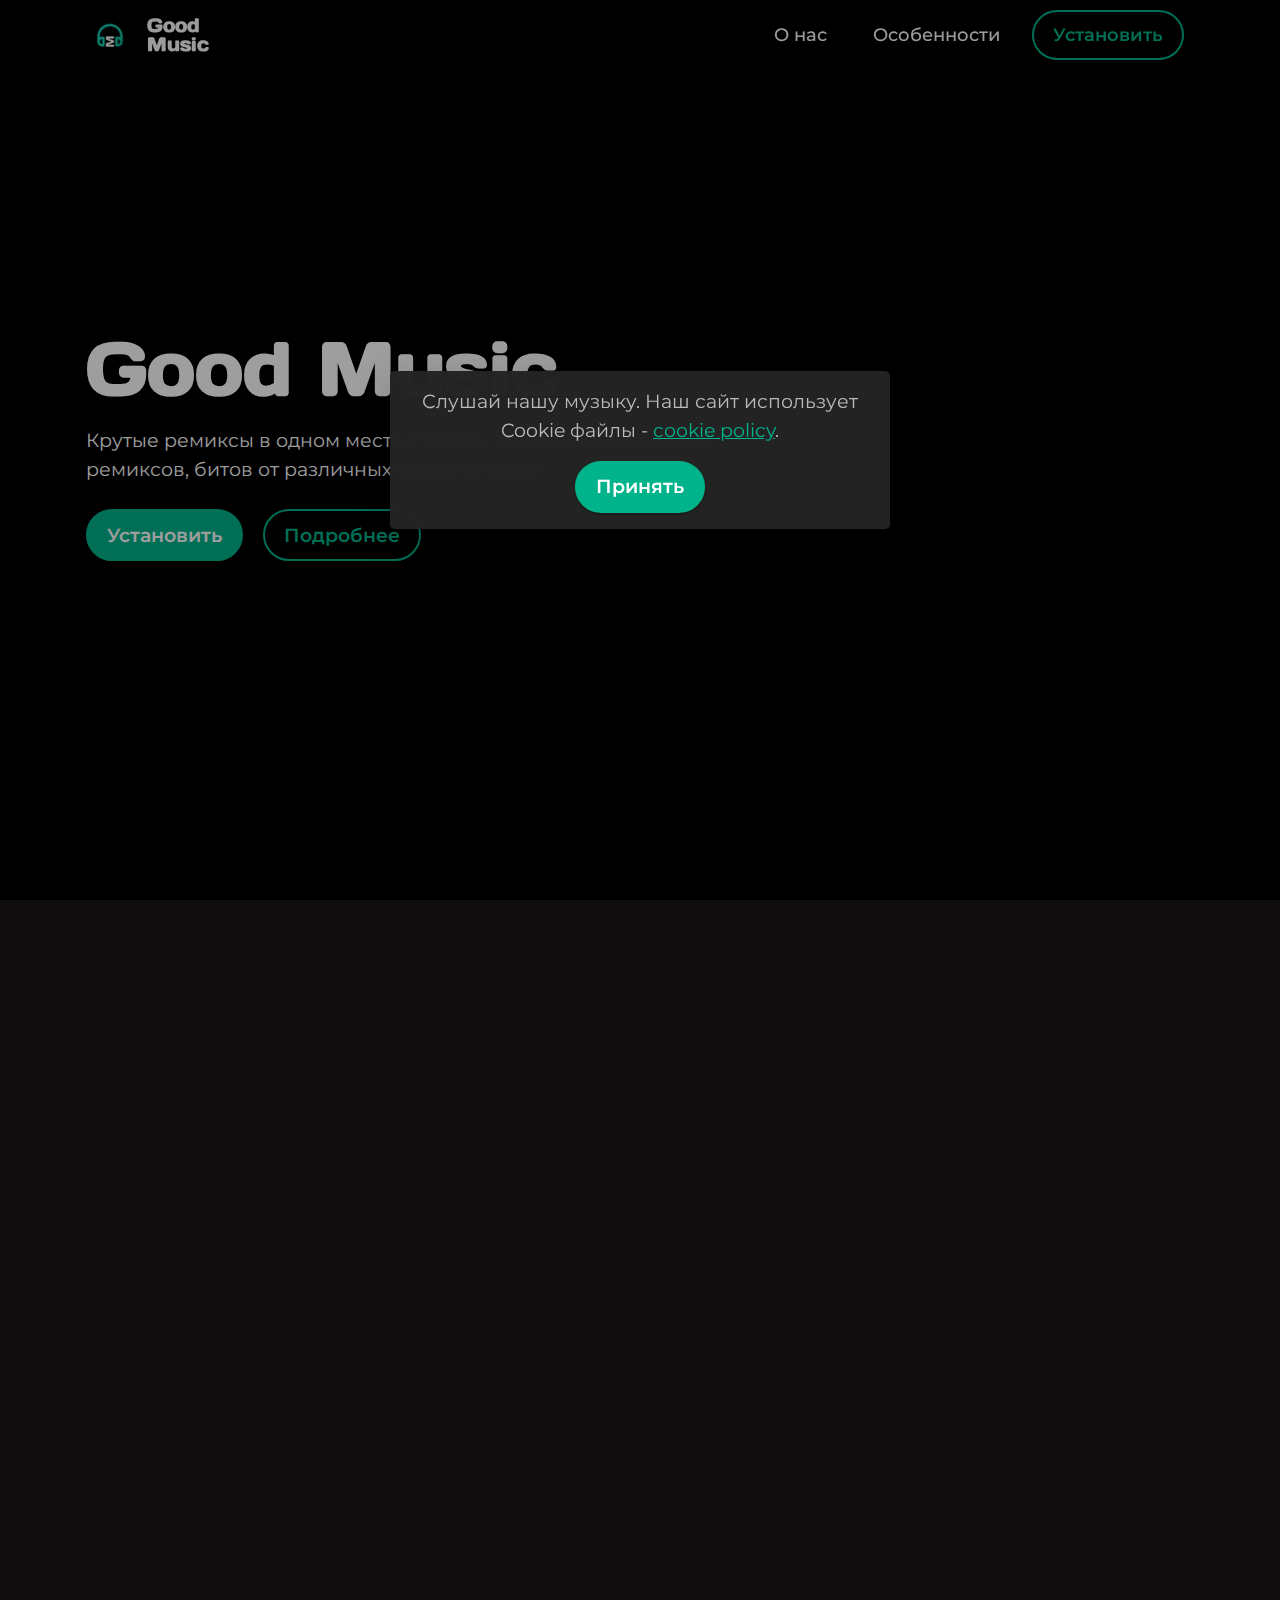
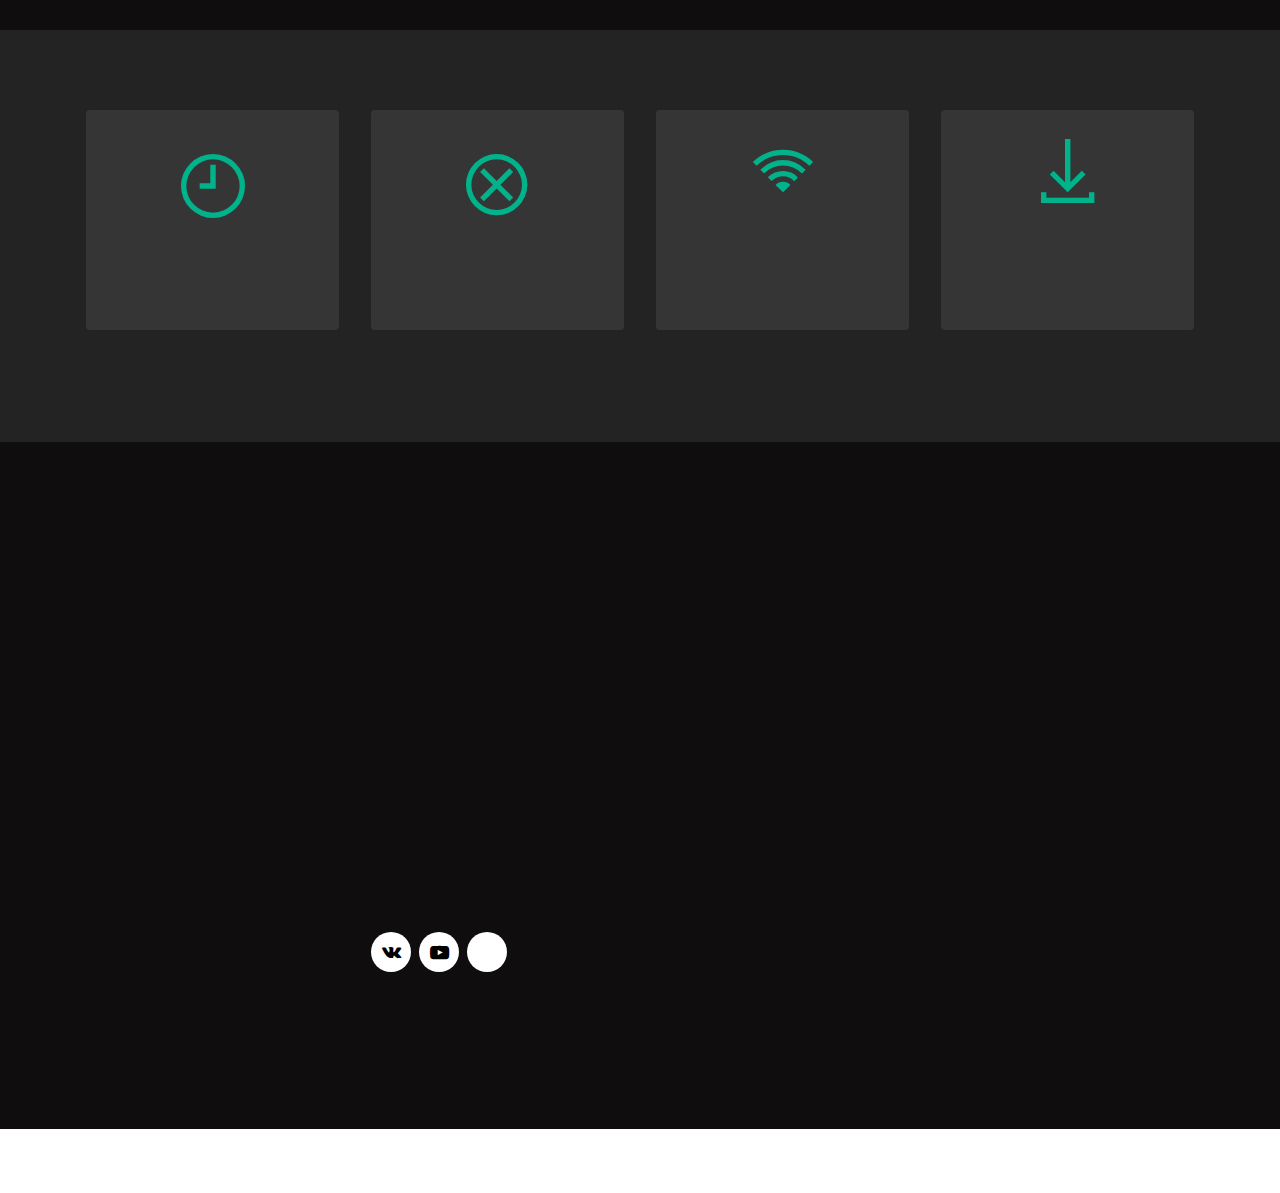
<file: index.html>
<!DOCTYPE html>
<html  >
<head>
  <!-- Site made with Mobirise Website Builder v5.6.13, https://mobirise.com -->
  <meta charset="UTF-8">
  <meta http-equiv="X-UA-Compatible" content="IE=edge">
  <meta name="generator" content="Mobirise v5.6.13, mobirise.com">
  <meta name="twitter:card" content="summary_large_image"/>
  <meta name="twitter:image:src" content="assets/images/index-meta.jpg">
  <meta property="og:image" content="assets/images/index-meta.jpg">
  <meta name="twitter:title" content="Good Music | GoodModsLab">
  <meta name="viewport" content="width=device-width, initial-scale=1, minimum-scale=1">
  <link rel="shortcut icon" href="assets/images/20230312-181715-128x128.png" type="image/x-icon">
  <meta name="description" content="Установи наш плеер прямо сейчас и наслаждайся крутыми треками популярных исполнителей. Вперёд на встречу ремиксам!">
  
  
  <title>Good Music | GoodModsLab</title>
  <link rel="stylesheet" href="assets/web/assets/mobirise-icons2/mobirise2.css">
  <link rel="stylesheet" href="assets/bootstrap/css/bootstrap.min.css">
  <link rel="stylesheet" href="assets/bootstrap/css/bootstrap-grid.min.css">
  <link rel="stylesheet" href="assets/bootstrap/css/bootstrap-reboot.min.css">
  <link rel="stylesheet" href="assets/web/assets/gdpr-plugin/gdpr-styles.css">
  <link rel="stylesheet" href="assets/animatecss/animate.css">
  <link rel="stylesheet" href="assets/dropdown/css/style.css">
  <link rel="stylesheet" href="assets/socicon/css/styles.css">
  <link rel="stylesheet" href="assets/theme/css/style.css">
  <link rel="preload" href="https://fonts.googleapis.com/css?family=Days+One:400&display=swap" as="style" onload="this.onload=null;this.rel='stylesheet'">
  <noscript><link rel="stylesheet" href="https://fonts.googleapis.com/css?family=Days+One:400&display=swap"></noscript>
  <link rel="preload" href="https://fonts.googleapis.com/css?family=Montserrat:100,200,300,400,500,600,700,800,900,100i,200i,300i,400i,500i,600i,700i,800i,900i&display=swap" as="style" onload="this.onload=null;this.rel='stylesheet'">
  <noscript><link rel="stylesheet" href="https://fonts.googleapis.com/css?family=Montserrat:100,200,300,400,500,600,700,800,900,100i,200i,300i,400i,500i,600i,700i,800i,900i&display=swap"></noscript>
  <link rel="preload" as="style" href="assets/mobirise/css/mbr-additional.css"><link rel="stylesheet" href="assets/mobirise/css/mbr-additional.css" type="text/css">
  
  
  
  
</head>
<body>
  
  <section data-bs-version="5.1" class="menu menu2 cid-tyhFXcapU3" once="menu" id="menu2-0">
    
    <nav class="navbar navbar-dropdown navbar-fixed-top navbar-expand-lg">
        <div class="container">
            <div class="navbar-brand">
                <span class="navbar-logo">
                    <a href="index.html#header5-1">
                        <img src="assets/images/20230312-181715-128x128.png" alt="Good Music" style="height: 3rem;">
                    </a>
                </span>
                <span class="navbar-caption-wrap"><a class="navbar-caption text-white text-primary display-2" href="index.html#header5-1">Good <br>Music</a></span>
            </div>
            <button class="navbar-toggler" type="button" data-toggle="collapse" data-bs-toggle="collapse" data-target="#navbarSupportedContent" data-bs-target="#navbarSupportedContent" aria-controls="navbarNavAltMarkup" aria-expanded="false" aria-label="Toggle navigation">
                <div class="hamburger">
                    <span></span>
                    <span></span>
                    <span></span>
                    <span></span>
                </div>
            </button>
            <div class="collapse navbar-collapse" id="navbarSupportedContent">
                <ul class="navbar-nav nav-dropdown" data-app-modern-menu="true"><li class="nav-item"><a class="nav-link link text-white text-primary display-4" href="index.html#image1-2">О нас</a></li>
                    <li class="nav-item"><a class="nav-link link text-white text-primary display-4" href="index.html#features2-3">Особенности</a></li></ul>
                
                <div class="navbar-buttons mbr-section-btn"><a class="btn btn-primary-outline display-4" href="ops.html#image3-8" target="_blank">Установить</a></div>
            </div>
        </div>
    </nav>
</section>

<section data-bs-version="5.1" class="header5 cid-tyhHq6qcFk mbr-fullscreen" id="header5-1">

    

    
    

    <div class="container">
        <div class="row">
            <div class="col-12 col-lg-7">
                <h1 class="mbr-section-title mbr-fonts-style mbr-white mb-3 display-1"><strong>Good&nbsp;</strong><strong>Music</strong></h1>
                
                <p class="mbr-text mbr-fonts-style mbr-white display-7">Крутые ремиксы в одном месте. Плеер с огромным каталогом ремиксов, битов от различных исполнителей</p>
                <div class="mbr-section-btn mt-3"><a class="btn btn-primary display-7" href="ops.html#image3-8" target="_blank">Установить</a>
                    <a class="btn btn-primary-outline display-7" href="index.html#image1-2">Подробнее</a></div>
            </div>
        </div>
    </div>
</section>

<section data-bs-version="5.1" class="image1 cid-tyhJTZS98l" id="image1-2">
    

    
    

    <div class="container">
        <div class="row align-items-center">
            <div class="col-12 col-lg-6">
                <div class="image-wrapper">
                    <img src="assets/images/20230312-184326-1256x1256.png" alt="Good Music">
                    
                </div>
            </div>
            <div class="col-12 col-lg">
                <div class="text-wrapper">
                    <h3 class="mbr-section-title mbr-fonts-style mb-3 display-5"><strong>Музыка в одном месте</strong></h3>
                    <p class="mbr-text mbr-fonts-style display-7">
                        Крутые ремиксы в одном месте, вы можете слушать где угодно</p>
                </div>
            </div>
        </div>
    </div>
</section>

<section data-bs-version="5.1" class="features1 cid-tyhLAcgb32" id="features2-3">

    

    
    
    <div class="container">
        <div class="row justify-content-center">
            <div class="col-12 col-md-6 col-lg-3">
                <div class="card-wrapper">
                    <div class="card-box align-center">
                        <span class="mbr-iconfont mobi-mbri-clock mobi-mbri"></span>
                        <h4 class="card-title align-center mbr-black mbr-fonts-style display-7">Бесплатно</h4>
                    </div>
                </div>
            </div>
            <div class="col-12 col-md-6 col-lg-3">
                <div class="card-wrapper">
                    <div class="card-box align-center">
                        <span class="mbr-iconfont mobi-mbri-error mobi-mbri"></span>
                        <h4 class="card-title align-center mbr-black mbr-fonts-style display-7">Без рекламы</h4>
                    </div>
                </div>
            </div>
            <div class="col-12 col-md-6 col-lg-3">
                <div class="card-wrapper">
                    <div class="card-box align-center">
                        <span class="mbr-iconfont mobi-mbri-wifi mobi-mbri"></span>
                        <h4 class="card-title align-center mbr-black mbr-fonts-style display-7">Офлайн и онлайн<br>плеер</h4>
                    </div>
                </div>
            </div>
            <div class="col-12 col-md-6 col-lg-3">
                <div class="card-wrapper">
                    <div class="card-box align-center">
                        <span class="mbr-iconfont mobi-mbri-download mobi-mbri"></span>
                        <h4 class="card-title align-center mbr-black mbr-fonts-style display-7">Устанавливай любые треки</h4>
                    </div>
                </div>
            </div>
        </div>
    </div>
</section>

<section data-bs-version="5.1" class="content11 cid-tyhRu42edG" id="content11-5">
    
    <div class="container">
        <div class="row justify-content-center">
            <div class="col-md-12 col-lg-9">
                <div class="mbr-section-btn align-center"><a class="btn btn-primary display-4" href="ops.html#image3-8" target="_blank">Установить на RuMarket</a>
                    <a class="btn btn-info display-4" href="ops.html#image3-8" target="_blank">Установить APK</a></div>
            </div>
        </div>
    </div>
</section>

<section data-bs-version="5.1" class="footer4 cid-tyhMJzxaN0" once="footers" id="footer4-4">

    

    
    
    <div class="container">
        <div class="row mbr-white">
            <div class="col-6 col-lg-3">
                <div class="media-wrap col-md-8 col-12">
                    <a href="index.html#header5-1">
                        <img src="assets/images/20230312-181715-128x128.png" alt="Good Music">
                    </a>
                </div>
            </div>
            <div class="col-12 col-md-6 col-lg-3">
                <h5 class="mbr-section-subtitle mbr-fonts-style mb-2 display-7"><strong>О нас</strong></h5>
                <p class="mbr-text mbr-fonts-style mb-4 display-4">
                    Good Music - Новый взгляд на плеер, а также новая площадка для ремиксов популярных треков</p>
                <h5 class="mbr-section-subtitle mbr-fonts-style mb-3 display-7"><strong>Следи за нами</strong></h5>
                <div class="social-row display-7">
                    <div class="soc-item">
                        
                            <span class="mbr-iconfont socicon-vkontakte socicon"></span>
                        
                    </div>
                    <div class="soc-item">
                        
                            <span class="mbr-iconfont socicon-youtube socicon"></span>
                        
                    </div>
                    <div class="soc-item">
                        <a href="mailto:feedback.goodmodslab@gmail.com">
                            <span class="mbr-iconfont socicon-mail socicon"></span>
                        </a>
                    </div>
                    
                </div>
            </div>
            <div class="col-12 col-md-6 col-lg-3">
                <h5 class="mbr-section-subtitle mbr-fonts-style mb-2 display-7"><strong>Помощь</strong></h5>
                <ul class="list mbr-fonts-style display-4">
                    <li class="mbr-text item-wrap">Условия Использования</li>
                    <li class="mbr-text item-wrap">Политика Конфиденциальности</li>
                </ul>
            </div>
            <div class="col-12 col-md-6 col-lg-3">
                <h5 class="mbr-section-subtitle mbr-fonts-style mb-2 display-7"><strong>Другое</strong></h5>
                <ul class="list mbr-fonts-style display-4">
                    <li class="mbr-text item-wrap"><a href="ops.html#image3-8" class="text-primary" target="_blank">• Установить на RuMarket</a></li><li class="mbr-text item-wrap"><a href="ops.html#image3-8" class="text-primary" target="_blank">• Установить APK</a></li>
                </ul>
            </div>
            <div class="col-12 mt-4">
                <p class="mbr-text mb-0 mbr-fonts-style copyright align-center display-7">
                    © Copyright 2023 <a href="https://goodmodslab-official.github.io" class="text-danger">GoodModsLab - Все права защищены</a></p>
            </div>
        </div>
    </div>
</section><section class="display-7" style="padding: 0;align-items: center;justify-content: center;flex-wrap: wrap;    align-content: center;display: flex;position: relative;height: 4rem;"><a href="https://mobiri.se/2870468" style="flex: 1 1;height: 4rem;position: absolute;width: 100%;z-index: 1;"><img alt="" style="height: 4rem;" src="[data-uri]"></a><p style="margin: 0;text-align: center;" class="display-7">Designed with &#8204;</p><a style="z-index:1" href="https://mobirise.com">Mobirise.com </a></section><script src="assets/bootstrap/js/bootstrap.bundle.min.js"></script>  <script src="assets/web/assets/cookies-alert-plugin/cookies-alert-core.js"></script>  <script src="assets/web/assets/cookies-alert-plugin/cookies-alert-script.js"></script>  <script src="assets/smoothscroll/smooth-scroll.js"></script>  <script src="assets/ytplayer/index.js"></script>  <script src="assets/dropdown/js/navbar-dropdown.js"></script>  <script src="assets/theme/js/script.js"></script>  
  
  
<div id="cookie-dialog" style="display: none;"><div id="cookiesdirective"><div style="position: fixed; top: 0; right: 0; bottom: 0; left: 0; background-color: rgb(0, 0, 0); opacity: 0.38; z-index: 9999;"></div><div style="position: fixed; top: 0; right: 0; bottom: 0; left: 0; display: flex; align-items: center; z-index: 10000"><div class="cookie-wrapper" style="position: relative; width: 100%; max-width: 500px; margin-right: auto; margin-left: auto; padding: 1rem; text-align: center; border-radius: .3rem; box-shadow: 0 10px 40px 0 rgba(0,0,0,0.2); color:#bbbbbb; background:rgba(35, 35, 35, 0.99);"><div class="mbr-text"><p class="display-7">Слушай нашу музыку. Наш сайт использует Cookie файлы - <a style='color: #00b38b; text-decoration: underline;' href='privacy.html'>cookie policy</a>.</p></div><div class="mbr-section-btn"><a style="margin:0;;" class="btn btn-sm btn-primary display-7" id="impliedsubmit">Принять</a></div></div></div></div></div>
  <input name="cookieData" type="hidden" data-cookie-customDialogSelector='#cookie-dialog' data-cookie-colorText='#bbbbbb' data-cookie-colorBg='rgba(35, 35, 35, 0.99)' data-cookie-textButton='Принять' data-cookie-colorButton='' data-cookie-colorLink='#00b38b' data-cookie-underlineLink='true' data-cookie-text="Слушай нашу музыку. Наш сайт использует Cookie файлы - <a href='privacy.html'>cookie policy</a>.">
    <input name="animation" type="hidden">
  </body>
</html>
</file>
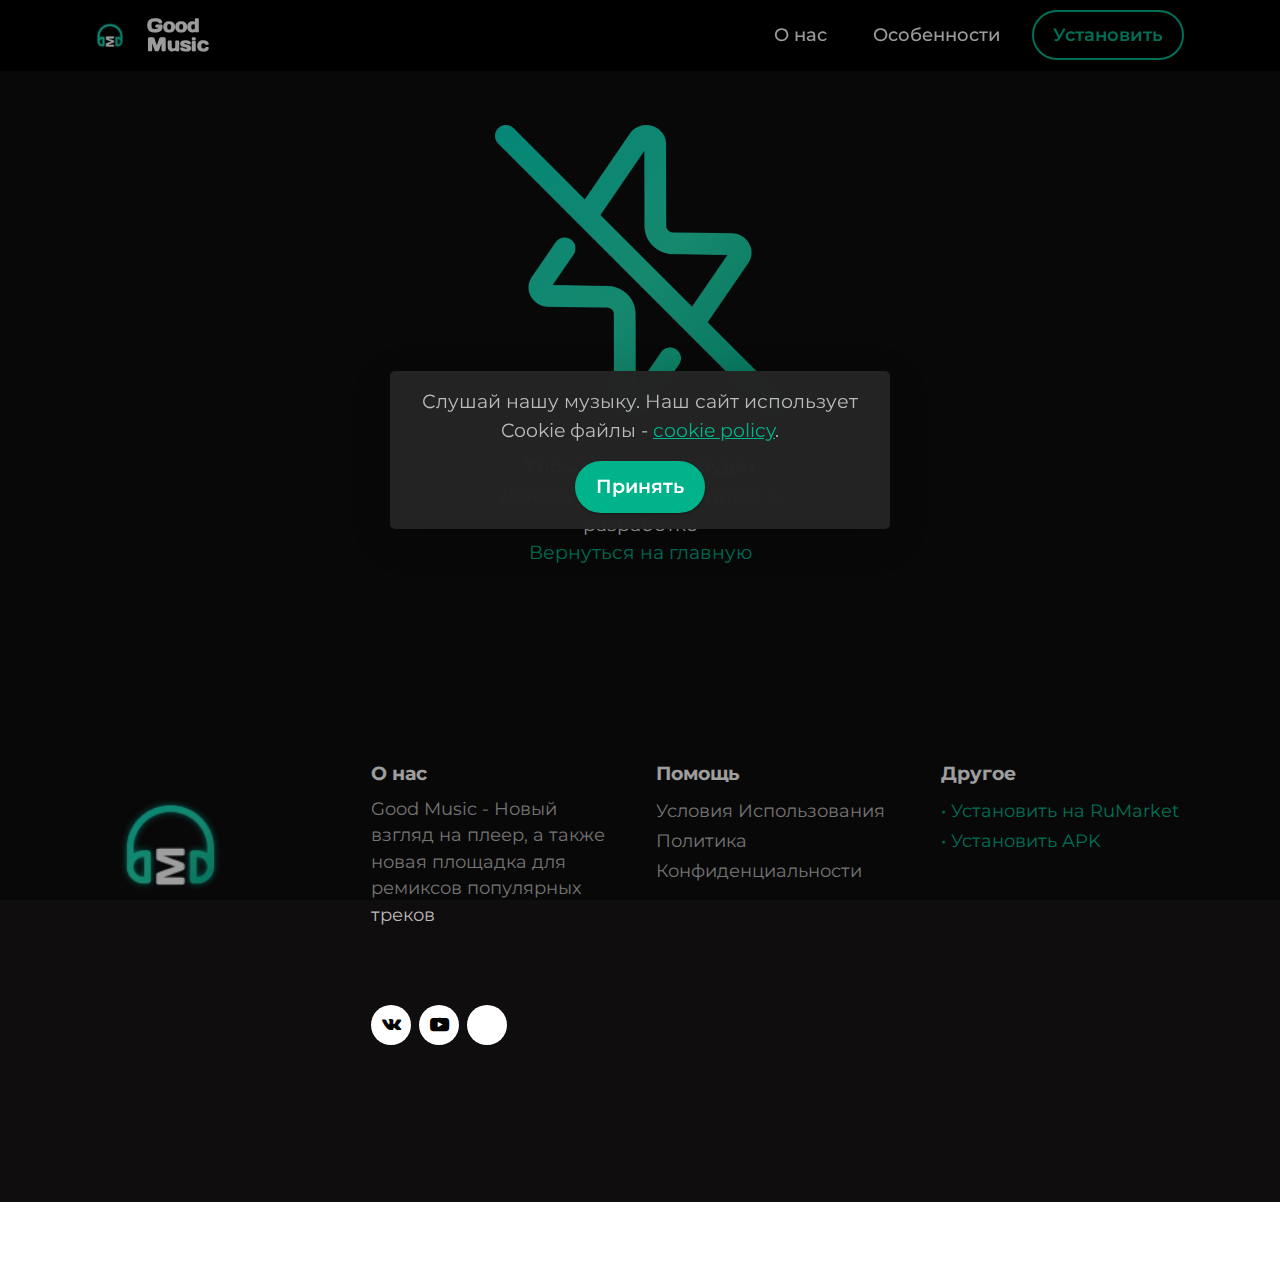
<file: ops.html>
<!DOCTYPE html>
<html  >
<head>
  <!-- Site made with Mobirise Website Builder v5.6.13, https://mobirise.com -->
  <meta charset="UTF-8">
  <meta http-equiv="X-UA-Compatible" content="IE=edge">
  <meta name="generator" content="Mobirise v5.6.13, mobirise.com">
  <meta name="twitter:card" content="summary_large_image"/>
  <meta name="twitter:image:src" content="assets/images/ops-meta.jpg">
  <meta property="og:image" content="assets/images/ops-meta.jpg">
  <meta name="twitter:title" content="Упс...">
  <meta name="viewport" content="width=device-width, initial-scale=1, minimum-scale=1">
  <link rel="shortcut icon" href="assets/images/20230312-181715-128x128.png" type="image/x-icon">
  <meta name="description" content="">
  
  
  <title>Упс...</title>
  <link rel="stylesheet" href="assets/bootstrap/css/bootstrap.min.css">
  <link rel="stylesheet" href="assets/bootstrap/css/bootstrap-grid.min.css">
  <link rel="stylesheet" href="assets/bootstrap/css/bootstrap-reboot.min.css">
  <link rel="stylesheet" href="assets/web/assets/gdpr-plugin/gdpr-styles.css">
  <link rel="stylesheet" href="assets/animatecss/animate.css">
  <link rel="stylesheet" href="assets/dropdown/css/style.css">
  <link rel="stylesheet" href="assets/socicon/css/styles.css">
  <link rel="stylesheet" href="assets/theme/css/style.css">
  <link rel="preload" href="https://fonts.googleapis.com/css?family=Days+One:400&display=swap" as="style" onload="this.onload=null;this.rel='stylesheet'">
  <noscript><link rel="stylesheet" href="https://fonts.googleapis.com/css?family=Days+One:400&display=swap"></noscript>
  <link rel="preload" href="https://fonts.googleapis.com/css?family=Montserrat:100,200,300,400,500,600,700,800,900,100i,200i,300i,400i,500i,600i,700i,800i,900i&display=swap" as="style" onload="this.onload=null;this.rel='stylesheet'">
  <noscript><link rel="stylesheet" href="https://fonts.googleapis.com/css?family=Montserrat:100,200,300,400,500,600,700,800,900,100i,200i,300i,400i,500i,600i,700i,800i,900i&display=swap"></noscript>
  <link rel="preload" as="style" href="assets/mobirise/css/mbr-additional.css"><link rel="stylesheet" href="assets/mobirise/css/mbr-additional.css" type="text/css">
  
  
  
  
</head>
<body>
  
  <section data-bs-version="5.1" class="menu menu2 cid-tyhFXcapU3" once="menu" id="menu2-6">
    
    <nav class="navbar navbar-dropdown navbar-fixed-top navbar-expand-lg">
        <div class="container">
            <div class="navbar-brand">
                <span class="navbar-logo">
                    <a href="index.html#header5-1">
                        <img src="assets/images/20230312-181715-128x128.png" alt="Good Music" style="height: 3rem;">
                    </a>
                </span>
                <span class="navbar-caption-wrap"><a class="navbar-caption text-white text-primary display-2" href="index.html#header5-1">Good <br>Music</a></span>
            </div>
            <button class="navbar-toggler" type="button" data-toggle="collapse" data-bs-toggle="collapse" data-target="#navbarSupportedContent" data-bs-target="#navbarSupportedContent" aria-controls="navbarNavAltMarkup" aria-expanded="false" aria-label="Toggle navigation">
                <div class="hamburger">
                    <span></span>
                    <span></span>
                    <span></span>
                    <span></span>
                </div>
            </button>
            <div class="collapse navbar-collapse" id="navbarSupportedContent">
                <ul class="navbar-nav nav-dropdown" data-app-modern-menu="true"><li class="nav-item"><a class="nav-link link text-white text-primary display-4" href="index.html#image1-2">О нас</a></li>
                    <li class="nav-item"><a class="nav-link link text-white text-primary display-4" href="index.html#features2-3">Особенности</a></li></ul>
                
                <div class="navbar-buttons mbr-section-btn"><a class="btn btn-primary-outline display-4" href="ops.html#image3-8" target="_blank">Установить</a></div>
            </div>
        </div>
    </nav>
</section>

<section data-bs-version="5.1" class="image3 cid-tyhTbQ8gI0" id="image3-8">
    

    
    

    <div class="container">
        <div class="row justify-content-center">
            <div class="col-12 col-lg-4">
                <div class="image-wrapper">
                    <img src="assets/images/20230312-191309-1280x1280.png" alt="Ops">
                    <p class="mbr-description mbr-fonts-style mt-2 align-center display-7"><strong>Упс... Музыки не будет</strong><br>Данный раздел находится в разработке<br><a href="index.html#header5-1" class="text-primary">Вернуться на главную</a></p>
                </div>
            </div>
        </div>
    </div>
</section>

<section data-bs-version="5.1" class="footer4 cid-tyhMJzxaN0" once="footers" id="footer4-7">

    

    
    
    <div class="container">
        <div class="row mbr-white">
            <div class="col-6 col-lg-3">
                <div class="media-wrap col-md-8 col-12">
                    <a href="index.html#header5-1">
                        <img src="assets/images/20230312-181715-128x128.png" alt="Good Music">
                    </a>
                </div>
            </div>
            <div class="col-12 col-md-6 col-lg-3">
                <h5 class="mbr-section-subtitle mbr-fonts-style mb-2 display-7"><strong>О нас</strong></h5>
                <p class="mbr-text mbr-fonts-style mb-4 display-4">
                    Good Music - Новый взгляд на плеер, а также новая площадка для ремиксов популярных треков</p>
                <h5 class="mbr-section-subtitle mbr-fonts-style mb-3 display-7"><strong>Следи за нами</strong></h5>
                <div class="social-row display-7">
                    <div class="soc-item">
                        
                            <span class="mbr-iconfont socicon-vkontakte socicon"></span>
                        
                    </div>
                    <div class="soc-item">
                        
                            <span class="mbr-iconfont socicon-youtube socicon"></span>
                        
                    </div>
                    <div class="soc-item">
                        <a href="mailto:feedback.goodmodslab@gmail.com">
                            <span class="mbr-iconfont socicon-mail socicon"></span>
                        </a>
                    </div>
                    
                </div>
            </div>
            <div class="col-12 col-md-6 col-lg-3">
                <h5 class="mbr-section-subtitle mbr-fonts-style mb-2 display-7"><strong>Помощь</strong></h5>
                <ul class="list mbr-fonts-style display-4">
                    <li class="mbr-text item-wrap">Условия Использования</li>
                    <li class="mbr-text item-wrap">Политика Конфиденциальности</li>
                </ul>
            </div>
            <div class="col-12 col-md-6 col-lg-3">
                <h5 class="mbr-section-subtitle mbr-fonts-style mb-2 display-7"><strong>Другое</strong></h5>
                <ul class="list mbr-fonts-style display-4">
                    <li class="mbr-text item-wrap"><a href="ops.html#image3-8" class="text-primary" target="_blank">• Установить на RuMarket</a></li><li class="mbr-text item-wrap"><a href="ops.html#image3-8" class="text-primary" target="_blank">• Установить APK</a></li>
                </ul>
            </div>
            <div class="col-12 mt-4">
                <p class="mbr-text mb-0 mbr-fonts-style copyright align-center display-7">
                    © Copyright 2023 <a href="https://goodmodslab-official.github.io" class="text-danger">GoodModsLab - Все права защищены</a></p>
            </div>
        </div>
    </div>
</section><section class="display-7" style="padding: 0;align-items: center;justify-content: center;flex-wrap: wrap;    align-content: center;display: flex;position: relative;height: 4rem;"><a href="https://mobiri.se/2870468" style="flex: 1 1;height: 4rem;position: absolute;width: 100%;z-index: 1;"><img alt="" style="height: 4rem;" src="[data-uri]"></a><p style="margin: 0;text-align: center;" class="display-7">Built with &#8204;</p><a style="z-index:1" href="https://mobirise.com"> Website Building Software</a></section><script src="assets/bootstrap/js/bootstrap.bundle.min.js"></script>  <script src="assets/web/assets/cookies-alert-plugin/cookies-alert-core.js"></script>  <script src="assets/web/assets/cookies-alert-plugin/cookies-alert-script.js"></script>  <script src="assets/smoothscroll/smooth-scroll.js"></script>  <script src="assets/ytplayer/index.js"></script>  <script src="assets/dropdown/js/navbar-dropdown.js"></script>  <script src="assets/theme/js/script.js"></script>  
  
  
<div id="cookie-dialog" style="display: none;"><div id="cookiesdirective"><div style="position: fixed; top: 0; right: 0; bottom: 0; left: 0; background-color: rgb(0, 0, 0); opacity: 0.38; z-index: 9999;"></div><div style="position: fixed; top: 0; right: 0; bottom: 0; left: 0; display: flex; align-items: center; z-index: 10000"><div class="cookie-wrapper" style="position: relative; width: 100%; max-width: 500px; margin-right: auto; margin-left: auto; padding: 1rem; text-align: center; border-radius: .3rem; box-shadow: 0 10px 40px 0 rgba(0,0,0,0.2); color:#bbbbbb; background:rgba(35, 35, 35, 0.99);"><div class="mbr-text"><p class="display-7">Слушай нашу музыку. Наш сайт использует Cookie файлы - <a style='color: #00b38b; text-decoration: underline;' href='privacy.html'>cookie policy</a>.</p></div><div class="mbr-section-btn"><a style="margin:0;;" class="btn btn-sm btn-primary display-7" id="impliedsubmit">Принять</a></div></div></div></div></div>
  <input name="cookieData" type="hidden" data-cookie-customDialogSelector='#cookie-dialog' data-cookie-colorText='#bbbbbb' data-cookie-colorBg='rgba(35, 35, 35, 0.99)' data-cookie-textButton='Принять' data-cookie-colorButton='' data-cookie-colorLink='#00b38b' data-cookie-underlineLink='true' data-cookie-text="Слушай нашу музыку. Наш сайт использует Cookie файлы - <a href='privacy.html'>cookie policy</a>.">
    <input name="animation" type="hidden">
  </body>
</html>
</file>
<file: assets/web/assets/mobirise-icons2/mobirise2.css>
@font-face {
  font-family: 'Moririse2';
  font-display: swap;
  src:  url('mobirise2.eot?f2bix4');
  src:  url('mobirise2.eot?f2bix4#iefix') format('embedded-opentype'),
    url('mobirise2.ttf?f2bix4') format('truetype'),
    url('mobirise2.woff?f2bix4') format('woff'),
    url('mobirise2.svg?f2bix4#mobirise2') format('svg');
  font-weight: normal;
  font-style: normal;
}

[class^="mobi-"], [class*=" mobi-"] {
  /* use !important to prevent issues with browser extensions that change fonts */
  font-family: 'Moririse2' !important;
  speak: none;
  font-style: normal;
  font-weight: normal;
  font-variant: normal;
  text-transform: none;
  line-height: 1;

  /* Better Font Rendering =========== */
  -webkit-font-smoothing: antialiased;
  -moz-osx-font-smoothing: grayscale;
}

.mobi-mbri-add-submenu:before {
  content: "\e900";
}
.mobi-mbri-alert:before {
  content: "\e901";
}
.mobi-mbri-align-center:before {
  content: "\e902";
}
.mobi-mbri-align-justify:before {
  content: "\e903";
}
.mobi-mbri-align-left:before {
  content: "\e904";
}
.mobi-mbri-align-right:before {
  content: "\e905";
}
.mobi-mbri-android:before {
  content: "\e906";
}
.mobi-mbri-apple:before {
  content: "\e907";
}
.mobi-mbri-arrow-down:before {
  content: "\e908";
}
.mobi-mbri-arrow-next:before {
  content: "\e909";
}
.mobi-mbri-arrow-prev:before {
  content: "\e90a";
}
.mobi-mbri-arrow-up:before {
  content: "\e90b";
}
.mobi-mbri-bold:before {
  content: "\e90c";
}
.mobi-mbri-bookmark:before {
  content: "\e90d";
}
.mobi-mbri-bootstrap:before {
  content: "\e90e";
}
.mobi-mbri-briefcase:before {
  content: "\e90f";
}
.mobi-mbri-browse:before {
  content: "\e910";
}
.mobi-mbri-bulleted-list:before {
  content: "\e911";
}
.mobi-mbri-calendar:before {
  content: "\e912";
}
.mobi-mbri-camera:before {
  content: "\e913";
}
.mobi-mbri-cart-add:before {
  content: "\e914";
}
.mobi-mbri-cart-full:before {
  content: "\e915";
}
.mobi-mbri-cash:before {
  content: "\e916";
}
.mobi-mbri-change-style:before {
  content: "\e917";
}
.mobi-mbri-chat:before {
  content: "\e918";
}
.mobi-mbri-clock:before {
  content: "\e919";
}
.mobi-mbri-close:before {
  content: "\e91a";
}
.mobi-mbri-cloud:before {
  content: "\e91b";
}
.mobi-mbri-code:before {
  content: "\e91c";
}
.mobi-mbri-contact-form:before {
  content: "\e91d";
}
.mobi-mbri-credit-card:before {
  content: "\e91e";
}
.mobi-mbri-cursor-click:before {
  content: "\e91f";
}
.mobi-mbri-cust-feedback:before {
  content: "\e920";
}
.mobi-mbri-database:before {
  content: "\e921";
}
.mobi-mbri-delivery:before {
  content: "\e922";
}
.mobi-mbri-desktop:before {
  content: "\e923";
}
.mobi-mbri-devices:before {
  content: "\e924";
}
.mobi-mbri-down:before {
  content: "\e925";
}
.mobi-mbri-download-2:before {
  content: "\e926";
}
.mobi-mbri-download:before {
  content: "\e927";
}
.mobi-mbri-drag-n-drop-2:before {
  content: "\e928";
}
.mobi-mbri-drag-n-drop:before {
  content: "\e929";
}
.mobi-mbri-edit-2:before {
  content: "\e92a";
}
.mobi-mbri-edit:before {
  content: "\e92b";
}
.mobi-mbri-error:before {
  content: "\e92c";
}
.mobi-mbri-extension:before {
  content: "\e92d";
}
.mobi-mbri-features:before {
  content: "\e92e";
}
.mobi-mbri-file:before {
  content: "\e92f";
}
.mobi-mbri-flag:before {
  content: "\e930";
}
.mobi-mbri-folder:before {
  content: "\e931";
}
.mobi-mbri-gift:before {
  content: "\e932";
}
.mobi-mbri-github:before {
  content: "\e933";
}
.mobi-mbri-globe-2:before {
  content: "\e934";
}
.mobi-mbri-globe:before {
  content: "\e935";
}
.mobi-mbri-growing-chart:before {
  content: "\e936";
}
.mobi-mbri-hearth:before {
  content: "\e937";
}
.mobi-mbri-help:before {
  content: "\e938";
}
.mobi-mbri-home:before {
  content: "\e939";
}
.mobi-mbri-hot-cup:before {
  content: "\e93a";
}
.mobi-mbri-idea:before {
  content: "\e93b";
}
.mobi-mbri-image-gallery:before {
  content: "\e93c";
}
.mobi-mbri-image-slider:before {
  content: "\e93d";
}
.mobi-mbri-info:before {
  content: "\e93e";
}
.mobi-mbri-italic:before {
  content: "\e93f";
}
.mobi-mbri-key:before {
  content: "\e940";
}
.mobi-mbri-laptop:before {
  content: "\e941";
}
.mobi-mbri-layers:before {
  content: "\e942";
}
.mobi-mbri-left-right:before {
  content: "\e943";
}
.mobi-mbri-left:before {
  content: "\e944";
}
.mobi-mbri-letter:before {
  content: "\e945";
}
.mobi-mbri-like:before {
  content: "\e946";
}
.mobi-mbri-link:before {
  content: "\e947";
}
.mobi-mbri-lock:before {
  content: "\e948";
}
.mobi-mbri-login:before {
  content: "\e949";
}
.mobi-mbri-logout:before {
  content: "\e94a";
}
.mobi-mbri-magic-stick:before {
  content: "\e94b";
}
.mobi-mbri-map-pin:before {
  content: "\e94c";
}
.mobi-mbri-menu:before {
  content: "\e94d";
}
.mobi-mbri-mobile-2:before {
  content: "\e94e";
}
.mobi-mbri-mobile-horizontal:before {
  content: "\e94f";
}
.mobi-mbri-mobile:before {
  content: "\e950";
}
.mobi-mbri-mobirise:before {
  content: "\e951";
}
.mobi-mbri-more-horizontal:before {
  content: "\e952";
}
.mobi-mbri-more-vertical:before {
  content: "\e953";
}
.mobi-mbri-music:before {
  content: "\e954";
}
.mobi-mbri-new-file:before {
  content: "\e955";
}
.mobi-mbri-numbered-list:before {
  content: "\e956";
}
.mobi-mbri-opened-folder:before {
  content: "\e957";
}
.mobi-mbri-pages:before {
  content: "\e958";
}
.mobi-mbri-paper-plane:before {
  content: "\e959";
}
.mobi-mbri-paperclip:before {
  content: "\e95a";
}
.mobi-mbri-phone:before {
  content: "\e95b";
}
.mobi-mbri-photo:before {
  content: "\e95c";
}
.mobi-mbri-photos:before {
  content: "\e95d";
}
.mobi-mbri-pin:before {
  content: "\e95e";
}
.mobi-mbri-play:before {
  content: "\e95f";
}
.mobi-mbri-plus:before {
  content: "\e960";
}
.mobi-mbri-preview:before {
  content: "\e961";
}
.mobi-mbri-print:before {
  content: "\e962";
}
.mobi-mbri-protect:before {
  content: "\e963";
}
.mobi-mbri-question:before {
  content: "\e964";
}
.mobi-mbri-quote-left:before {
  content: "\e965";
}
.mobi-mbri-quote-right:before {
  content: "\e966";
}
.mobi-mbri-redo:before {
  content: "\e967";
}
.mobi-mbri-refresh:before {
  content: "\e968";
}
.mobi-mbri-responsive-2:before {
  content: "\e969";
}
.mobi-mbri-responsive:before {
  content: "\e96a";
}
.mobi-mbri-right:before {
  content: "\e96b";
}
.mobi-mbri-rocket:before {
  content: "\e96c";
}
.mobi-mbri-sad-face:before {
  content: "\e96d";
}
.mobi-mbri-sale:before {
  content: "\e96e";
}
.mobi-mbri-save:before {
  content: "\e96f";
}
.mobi-mbri-search:before {
  content: "\e970";
}
.mobi-mbri-setting-2:before {
  content: "\e971";
}
.mobi-mbri-setting-3:before {
  content: "\e972";
}
.mobi-mbri-setting:before {
  content: "\e973";
}
.mobi-mbri-share:before {
  content: "\e974";
}
.mobi-mbri-shopping-bag:before {
  content: "\e975";
}
.mobi-mbri-shopping-basket:before {
  content: "\e976";
}
.mobi-mbri-shopping-cart:before {
  content: "\e977";
}
.mobi-mbri-sites:before {
  content: "\e978";
}
.mobi-mbri-smile-face:before {
  content: "\e979";
}
.mobi-mbri-speed:before {
  content: "\e97a";
}
.mobi-mbri-star:before {
  content: "\e97b";
}
.mobi-mbri-success:before {
  content: "\e97c";
}
.mobi-mbri-sun:before {
  content: "\e97d";
}
.mobi-mbri-sun2:before {
  content: "\e97e";
}
.mobi-mbri-tablet-vertical:before {
  content: "\e97f";
}
.mobi-mbri-tablet:before {
  content: "\e980";
}
.mobi-mbri-target:before {
  content: "\e981";
}
.mobi-mbri-timer:before {
  content: "\e982";
}
.mobi-mbri-to-ftp:before {
  content: "\e983";
}
.mobi-mbri-to-local-drive:before {
  content: "\e984";
}
.mobi-mbri-touch-swipe:before {
  content: "\e985";
}
.mobi-mbri-touch:before {
  content: "\e986";
}
.mobi-mbri-trash:before {
  content: "\e987";
}
.mobi-mbri-underline:before {
  content: "\e988";
}
.mobi-mbri-undo:before {
  content: "\e989";
}
.mobi-mbri-unlink:before {
  content: "\e98a";
}
.mobi-mbri-unlock:before {
  content: "\e98b";
}
.mobi-mbri-up-down:before {
  content: "\e98c";
}
.mobi-mbri-up:before {
  content: "\e98d";
}
.mobi-mbri-update:before {
  content: "\e98e";
}
.mobi-mbri-upload-2:before {
  content: "\e98f";
}
.mobi-mbri-upload:before {
  content: "\e990";
}
.mobi-mbri-user-2:before {
  content: "\e991";
}
.mobi-mbri-user:before {
  content: "\e992";
}
.mobi-mbri-users:before {
  content: "\e993";
}
.mobi-mbri-video-play:before {
  content: "\e994";
}
.mobi-mbri-video:before {
  content: "\e995";
}
.mobi-mbri-watch:before {
  content: "\e996";
}
.mobi-mbri-website-theme-2:before {
  content: "\e997";
}
.mobi-mbri-website-theme:before {
  content: "\e998";
}
.mobi-mbri-wifi:before {
  content: "\e999";
}
.mobi-mbri-windows:before {
  content: "\e99a";
}
.mobi-mbri-zoom-in:before {
  content: "\e99b";
}
.mobi-mbri-zoom-out:before {
  content: "\e99c";
}
</file>
<file: assets/web/assets/gdpr-plugin/gdpr-styles.css>
.gdpr-block {
    padding: 10px;
    font-size: 14px;
    display: block;
    width: 100%;
    text-align: center;
}
.gdpr-block.covert {
	display: none;
}
.textGDPR {
    position: relative;
}
.gdpr-block label span.textGDPR input[name='gdpr']{
    width: 15px;
    height: 15px;
    margin: 0;
    position: absolute;
    top: 3px;
    left: -20px;
}
.gdpr-block label {
    color: #a7a7a7;
    vertical-align: middle;
    user-select: none;
    margin-bottom: 0;
}
</file>
<file: assets/dropdown/css/style.css>
.navbar-dropdown {
  left: 0;
  padding: 0;
  position: absolute;
  right: 0;
  top: 0;
  transition: all 0.45s ease;
  z-index: 1030;
  background: #282828; }
  .navbar-dropdown .navbar-logo {
    margin-right: 0.8rem;
    transition: margin 0.3s ease-in-out;
    vertical-align: middle; }
    .navbar-dropdown .navbar-logo img {
      height: 3.125rem;
      transition: all 0.3s ease-in-out; }
    .navbar-dropdown .navbar-logo.mbr-iconfont {
      font-size: 3.125rem;
      line-height: 3.125rem; }
  .navbar-dropdown .navbar-caption {
    font-weight: 700;
    white-space: normal;
    vertical-align: -4px;
    line-height: 3.125rem !important; }
    .navbar-dropdown .navbar-caption, .navbar-dropdown .navbar-caption:hover {
      color: inherit;
      text-decoration: none; }
  .navbar-dropdown .mbr-iconfont + .navbar-caption {
    vertical-align: -1px; }
  .navbar-dropdown.navbar-fixed-top {
    position: fixed; }
  .navbar-dropdown .navbar-brand span {
    vertical-align: -4px; }
  .navbar-dropdown.bg-color.transparent {
    background: none; }
  .navbar-dropdown.navbar-short .navbar-brand {
    padding: 0.625rem 0; }
    .navbar-dropdown.navbar-short .navbar-brand span {
      vertical-align: -1px; }
  .navbar-dropdown.navbar-short .navbar-caption {
    line-height: 2.375rem !important;
    vertical-align: -2px; }
  .navbar-dropdown.navbar-short .navbar-logo {
    margin-right: 0.5rem; }
    .navbar-dropdown.navbar-short .navbar-logo img {
      height: 2.375rem; }
    .navbar-dropdown.navbar-short .navbar-logo.mbr-iconfont {
      font-size: 2.375rem;
      line-height: 2.375rem; }
  .navbar-dropdown.navbar-short .mbr-table-cell {
    height: 3.625rem; }
  .navbar-dropdown .navbar-close {
    left: 0.6875rem;
    position: fixed;
    top: 0.75rem;
    z-index: 1000; }
  .navbar-dropdown .hamburger-icon {
    content: "";
    display: inline-block;
    vertical-align: middle;
    width: 16px;
    -webkit-box-shadow: 0 -6px 0 1px #282828,0 0 0 1px #282828,0 6px 0 1px #282828;
    -moz-box-shadow: 0 -6px 0 1px #282828,0 0 0 1px #282828,0 6px 0 1px #282828;
    box-shadow: 0 -6px 0 1px #282828,0 0 0 1px #282828,0 6px 0 1px #282828; }

.dropdown-menu .dropdown-toggle[data-toggle="dropdown-submenu"]::after {
  border-bottom: 0.35em solid transparent;
  border-left: 0.35em solid;
  border-right: 0;
  border-top: 0.35em solid transparent;
  margin-left: 0.3rem; }

.dropdown-menu .dropdown-item:focus {
  outline: 0; }

.nav-dropdown {
  font-size: 0.75rem;
  font-weight: 500;
  height: auto !important; }
  .nav-dropdown .nav-btn {
    padding-left: 1rem; }
  .nav-dropdown .link {
    margin: .667em 1.667em;
    font-weight: 500;
    padding: 0;
    transition: color .2s ease-in-out; }
    .nav-dropdown .link.dropdown-toggle {
      margin-right: 2.583em; }
      .nav-dropdown .link.dropdown-toggle::after {
        margin-left: .25rem;
        border-top: 0.35em solid;
        border-right: 0.35em solid transparent;
        border-left: 0.35em solid transparent;
        border-bottom: 0; }
      .nav-dropdown .link.dropdown-toggle[aria-expanded="true"] {
        margin: 0;
        padding: 0.667em 3.263em  0.667em 1.667em; }
  .nav-dropdown .link::after,
  .nav-dropdown .dropdown-item::after {
    color: inherit; }
  .nav-dropdown .btn {
    font-size: 0.75rem;
    font-weight: 700;
    letter-spacing: 0;
    margin-bottom: 0;
    padding-left: 1.25rem;
    padding-right: 1.25rem; }
  .nav-dropdown .dropdown-menu {
    border-radius: 0;
    border: 0;
    left: 0;
    margin: 0;
    padding-bottom: 1.25rem;
    padding-top: 1.25rem;
    position: relative; }
  .nav-dropdown .dropdown-submenu {
    margin-left: 0.125rem;
    top: 0; }
  .nav-dropdown .dropdown-item {
    font-weight: 500;
    line-height: 2;
    padding: 0.3846em 4.615em 0.3846em 1.5385em;
    position: relative;
    transition: color .2s ease-in-out, background-color .2s ease-in-out; }
    .nav-dropdown .dropdown-item::after {
      margin-top: -0.3077em;
      position: absolute;
      right: 1.1538em;
      top: 50%; }
    .nav-dropdown .dropdown-item:focus, .nav-dropdown .dropdown-item:hover {
      background: none; }

@media (max-width: 767px) {
  .nav-dropdown.navbar-toggleable-sm {
    bottom: 0;
    display: none;
    left: 0;
    overflow-x: hidden;
    position: fixed;
    top: 0;
    transform: translateX(-100%);
    -ms-transform: translateX(-100%);
    -webkit-transform: translateX(-100%);
    width: 18.75rem;
    z-index: 999; } }
.nav-dropdown.navbar-toggleable-xl {
  bottom: 0;
  display: none;
  left: 0;
  overflow-x: hidden;
  position: fixed;
  top: 0;
  transform: translateX(-100%);
  -ms-transform: translateX(-100%);
  -webkit-transform: translateX(-100%);
  width: 18.75rem;
  z-index: 999; }

.nav-dropdown-sm {
  display: block !important;
  overflow-x: hidden;
  overflow: auto;
  padding-top: 3.875rem; }
  .nav-dropdown-sm::after {
    content: "";
    display: block;
    height: 3rem;
    width: 100%; }
  .nav-dropdown-sm.collapse.in ~ .navbar-close {
    display: block !important; }
  .nav-dropdown-sm.collapsing, .nav-dropdown-sm.collapse.in {
    transform: translateX(0);
    -ms-transform: translateX(0);
    -webkit-transform: translateX(0);
    transition: all 0.25s ease-out;
    -webkit-transition: all 0.25s ease-out;
    background: #282828; }
  .nav-dropdown-sm.collapsing[aria-expanded="false"] {
    transform: translateX(-100%);
    -ms-transform: translateX(-100%);
    -webkit-transform: translateX(-100%); }
  .nav-dropdown-sm .nav-item {
    display: block;
    margin-left: 0 !important;
    padding-left: 0; }
  .nav-dropdown-sm .link,
  .nav-dropdown-sm .dropdown-item {
    border-top: 1px dotted rgba(255, 255, 255, 0.1);
    font-size: 0.8125rem;
    line-height: 1.6;
    margin: 0 !important;
    padding: 0.875rem 2.4rem 0.875rem 1.5625rem !important;
    position: relative;
    white-space: normal; }
    .nav-dropdown-sm .link:focus, .nav-dropdown-sm .link:hover,
    .nav-dropdown-sm .dropdown-item:focus,
    .nav-dropdown-sm .dropdown-item:hover {
      background: rgba(0, 0, 0, 0.2) !important;
      color: #c0a375; }
  .nav-dropdown-sm .nav-btn {
    position: relative;
    padding: 1.5625rem 1.5625rem 0 1.5625rem; }
    .nav-dropdown-sm .nav-btn::before {
      border-top: 1px dotted rgba(255, 255, 255, 0.1);
      content: "";
      left: 0;
      position: absolute;
      top: 0;
      width: 100%; }
    .nav-dropdown-sm .nav-btn + .nav-btn {
      padding-top: 0.625rem; }
      .nav-dropdown-sm .nav-btn + .nav-btn::before {
        display: none; }
  .nav-dropdown-sm .btn {
    padding: 0.625rem 0; }
  .nav-dropdown-sm .dropdown-toggle[data-toggle="dropdown-submenu"]::after {
    margin-left: .25rem;
    border-top: 0.35em solid;
    border-right: 0.35em solid transparent;
    border-left: 0.35em solid transparent;
    border-bottom: 0; }
  .nav-dropdown-sm .dropdown-toggle[data-toggle="dropdown-submenu"][aria-expanded="true"]::after {
    border-top: 0;
    border-right: 0.35em solid transparent;
    border-left: 0.35em solid transparent;
    border-bottom: 0.35em solid; }
  .nav-dropdown-sm .dropdown-menu {
    margin: 0;
    padding: 0;
    position: relative;
    top: 0;
    left: 0;
    width: 100%;
    border: 0;
    float: none;
    border-radius: 0;
    background: none; }
  .nav-dropdown-sm .dropdown-submenu {
    left: 100%;
    margin-left: 0.125rem;
    margin-top: -1.25rem;
    top: 0; }

.navbar-toggleable-sm .nav-dropdown .dropdown-menu {
  position: absolute; }

.navbar-toggleable-sm .nav-dropdown .dropdown-submenu {
  left: 100%;
  margin-left: 0.125rem;
  margin-top: -1.25rem;
  top: 0; }

.navbar-toggleable-sm.opened .nav-dropdown .dropdown-menu {
  position: relative; }

.navbar-toggleable-sm.opened .nav-dropdown .dropdown-submenu {
  left: 0;
  margin-left: 00rem;
  margin-top: 0rem;
  top: 0; }

.is-builder .nav-dropdown.collapsing {
  transition: none !important; }
</file>
<file: assets/socicon/css/styles.css>
@charset "UTF-8";

@font-face {
  font-family: 'Socicon';
  src:  url('../fonts/socicon.eot');
  src:  url('../fonts/socicon.eot?#iefix') format('embedded-opentype'),
    url('../fonts/socicon.woff2') format('woff2'),
    url('../fonts/socicon.ttf') format('truetype'),
    url('../fonts/socicon.woff') format('woff'),
    url('../fonts/socicon.svg#socicon') format('svg');
  font-weight: normal;
  font-style: normal;
  font-display: swap;
}

[data-icon]:before {
  font-family: "socicon" !important;
  content: attr(data-icon);
  font-style: normal !important;
  font-weight: normal !important;
  font-variant: normal !important;
  text-transform: none !important;
  speak: none;
  line-height: 1;
  -webkit-font-smoothing: antialiased;
  -moz-osx-font-smoothing: grayscale;
}

[class^="socicon-"], [class*=" socicon-"] {
  /* use !important to prevent issues with browser extensions that change fonts */
  font-family: 'Socicon' !important;
  speak: none;
  font-style: normal;
  font-weight: normal;
  font-variant: normal;
  text-transform: none;
  line-height: 1;

  /* Better Font Rendering =========== */
  -webkit-font-smoothing: antialiased;
  -moz-osx-font-smoothing: grayscale;
}

.socicon-eitaa:before {
  content: "\e97c";
}
.socicon-soroush:before {
  content: "\e97d";
}
.socicon-bale:before {
  content: "\e97e";
}
.socicon-zazzle:before {
  content: "\e97b";
}
.socicon-society6:before {
  content: "\e97a";
}
.socicon-redbubble:before {
  content: "\e979";
}
.socicon-avvo:before {
  content: "\e978";
}
.socicon-stitcher:before {
  content: "\e977";
}
.socicon-googlehangouts:before {
  content: "\e974";
}
.socicon-dlive:before {
  content: "\e975";
}
.socicon-vsco:before {
  content: "\e976";
}
.socicon-flipboard:before {
  content: "\e973";
}
.socicon-ubuntu:before {
  content: "\e958";
}
.socicon-artstation:before {
  content: "\e959";
}
.socicon-invision:before {
  content: "\e95a";
}
.socicon-torial:before {
  content: "\e95b";
}
.socicon-collectorz:before {
  content: "\e95c";
}
.socicon-seenthis:before {
  content: "\e95d";
}
.socicon-googleplaymusic:before {
  content: "\e95e";
}
.socicon-debian:before {
  content: "\e95f";
}
.socicon-filmfreeway:before {
  content: "\e960";
}
.socicon-gnome:before {
  content: "\e961";
}
.socicon-itchio:before {
  content: "\e962";
}
.socicon-jamendo:before {
  content: "\e963";
}
.socicon-mix:before {
  content: "\e964";
}
.socicon-sharepoint:before {
  content: "\e965";
}
.socicon-tinder:before {
  content: "\e966";
}
.socicon-windguru:before {
  content: "\e967";
}
.socicon-cdbaby:before {
  content: "\e968";
}
.socicon-elementaryos:before {
  content: "\e969";
}
.socicon-stage32:before {
  content: "\e96a";
}
.socicon-tiktok:before {
  content: "\e96b";
}
.socicon-gitter:before {
  content: "\e96c";
}
.socicon-letterboxd:before {
  content: "\e96d";
}
.socicon-threema:before {
  content: "\e96e";
}
.socicon-splice:before {
  content: "\e96f";
}
.socicon-metapop:before {
  content: "\e970";
}
.socicon-naver:before {
  content: "\e971";
}
.socicon-remote:before {
  content: "\e972";
}
.socicon-internet:before {
  content: "\e957";
}
.socicon-moddb:before {
  content: "\e94b";
}
.socicon-indiedb:before {
  content: "\e94c";
}
.socicon-traxsource:before {
  content: "\e94d";
}
.socicon-gamefor:before {
  content: "\e94e";
}
.socicon-pixiv:before {
  content: "\e94f";
}
.socicon-myanimelist:before {
  content: "\e950";
}
.socicon-blackberry:before {
  content: "\e951";
}
.socicon-wickr:before {
  content: "\e952";
}
.socicon-spip:before {
  content: "\e953";
}
.socicon-napster:before {
  content: "\e954";
}
.socicon-beatport:before {
  content: "\e955";
}
.socicon-hackerone:before {
  content: "\e956";
}
.socicon-hackernews:before {
  content: "\e946";
}
.socicon-smashwords:before {
  content: "\e947";
}
.socicon-kobo:before {
  content: "\e948";
}
.socicon-bookbub:before {
  content: "\e949";
}
.socicon-mailru:before {
  content: "\e94a";
}
.socicon-gitlab:before {
  content: "\e945";
}
.socicon-instructables:before {
  content: "\e944";
}
.socicon-portfolio:before {
  content: "\e943";
}
.socicon-codered:before {
  content: "\e940";
}
.socicon-origin:before {
  content: "\e941";
}
.socicon-nextdoor:before {
  content: "\e942";
}
.socicon-udemy:before {
  content: "\e93f";
}
.socicon-livemaster:before {
  content: "\e93e";
}
.socicon-crunchbase:before {
  content: "\e93b";
}
.socicon-homefy:before {
  content: "\e93c";
}
.socicon-calendly:before {
  content: "\e93d";
}
.socicon-realtor:before {
  content: "\e90f";
}
.socicon-tidal:before {
  content: "\e910";
}
.socicon-qobuz:before {
  content: "\e911";
}
.socicon-natgeo:before {
  content: "\e912";
}
.socicon-mastodon:before {
  content: "\e913";
}
.socicon-unsplash:before {
  content: "\e914";
}
.socicon-homeadvisor:before {
  content: "\e915";
}
.socicon-angieslist:before {
  content: "\e916";
}
.socicon-codepen:before {
  content: "\e917";
}
.socicon-slack:before {
  content: "\e918";
}
.socicon-openaigym:before {
  content: "\e919";
}
.socicon-logmein:before {
  content: "\e91a";
}
.socicon-fiverr:before {
  content: "\e91b";
}
.socicon-gotomeeting:before {
  content: "\e91c";
}
.socicon-aliexpress:before {
  content: "\e91d";
}
.socicon-guru:before {
  content: "\e91e";
}
.socicon-appstore:before {
  content: "\e91f";
}
.socicon-homes:before {
  content: "\e920";
}
.socicon-zoom:before {
  content: "\e921";
}
.socicon-alibaba:before {
  content: "\e922";
}
.socicon-craigslist:before {
  content: "\e923";
}
.socicon-wix:before {
  content: "\e924";
}
.socicon-redfin:before {
  content: "\e925";
}
.socicon-googlecalendar:before {
  content: "\e926";
}
.socicon-shopify:before {
  content: "\e927";
}
.socicon-freelancer:before {
  content: "\e928";
}
.socicon-seedrs:before {
  content: "\e929";
}
.socicon-bing:before {
  content: "\e92a";
}
.socicon-doodle:before {
  content: "\e92b";
}
.socicon-bonanza:before {
  content: "\e92c";
}
.socicon-squarespace:before {
  content: "\e92d";
}
.socicon-toptal:before {
  content: "\e92e";
}
.socicon-gust:before {
  content: "\e92f";
}
.socicon-ask:before {
  content: "\e930";
}
.socicon-trulia:before {
  content: "\e931";
}
.socicon-loomly:before {
  content: "\e932";
}
.socicon-ghost:before {
  content: "\e933";
}
.socicon-upwork:before {
  content: "\e934";
}
.socicon-fundable:before {
  content: "\e935";
}
.socicon-booking:before {
  content: "\e936";
}
.socicon-googlemaps:before {
  content: "\e937";
}
.socicon-zillow:before {
  content: "\e938";
}
.socicon-niconico:before {
  content: "\e939";
}
.socicon-toneden:before {
  content: "\e93a";
}
.socicon-augment:before {
  content: "\e908";
}
.socicon-bitbucket:before {
  content: "\e909";
}
.socicon-fyuse:before {
  content: "\e90a";
}
.socicon-yt-gaming:before {
  content: "\e90b";
}
.socicon-sketchfab:before {
  content: "\e90c";
}
.socicon-mobcrush:before {
  content: "\e90d";
}
.socicon-microsoft:before {
  content: "\e90e";
}
.socicon-pandora:before {
  content: "\e907";
}
.socicon-messenger:before {
  content: "\e906";
}
.socicon-gamewisp:before {
  content: "\e905";
}
.socicon-bloglovin:before {
  content: "\e904";
}
.socicon-tunein:before {
  content: "\e903";
}
.socicon-gamejolt:before {
  content: "\e901";
}
.socicon-trello:before {
  content: "\e902";
}
.socicon-spreadshirt:before {
  content: "\e900";
}
.socicon-500px:before {
  content: "\e000";
}
.socicon-8tracks:before {
  content: "\e001";
}
.socicon-airbnb:before {
  content: "\e002";
}
.socicon-alliance:before {
  content: "\e003";
}
.socicon-amazon:before {
  content: "\e004";
}
.socicon-amplement:before {
  content: "\e005";
}
.socicon-android:before {
  content: "\e006";
}
.socicon-angellist:before {
  content: "\e007";
}
.socicon-apple:before {
  content: "\e008";
}
.socicon-appnet:before {
  content: "\e009";
}
.socicon-baidu:before {
  content: "\e00a";
}
.socicon-bandcamp:before {
  content: "\e00b";
}
.socicon-battlenet:before {
  content: "\e00c";
}
.socicon-mixer:before {
  content: "\e00d";
}
.socicon-bebee:before {
  content: "\e00e";
}
.socicon-bebo:before {
  content: "\e00f";
}
.socicon-behance:before {
  content: "\e010";
}
.socicon-blizzard:before {
  content: "\e011";
}
.socicon-blogger:before {
  content: "\e012";
}
.socicon-buffer:before {
  content: "\e013";
}
.socicon-chrome:before {
  content: "\e014";
}
.socicon-coderwall:before {
  content: "\e015";
}
.socicon-curse:before {
  content: "\e016";
}
.socicon-dailymotion:before {
  content: "\e017";
}
.socicon-deezer:before {
  content: "\e018";
}
.socicon-delicious:before {
  content: "\e019";
}
.socicon-deviantart:before {
  content: "\e01a";
}
.socicon-diablo:before {
  content: "\e01b";
}
.socicon-digg:before {
  content: "\e01c";
}
.socicon-discord:before {
  content: "\e01d";
}
.socicon-disqus:before {
  content: "\e01e";
}
.socicon-douban:before {
  content: "\e01f";
}
.socicon-draugiem:before {
  content: "\e020";
}
.socicon-dribbble:before {
  content: "\e021";
}
.socicon-drupal:before {
  content: "\e022";
}
.socicon-ebay:before {
  content: "\e023";
}
.socicon-ello:before {
  content: "\e024";
}
.socicon-endomodo:before {
  content: "\e025";
}
.socicon-envato:before {
  content: "\e026";
}
.socicon-etsy:before {
  content: "\e027";
}
.socicon-facebook:before {
  content: "\e028";
}
.socicon-feedburner:before {
  content: "\e029";
}
.socicon-filmweb:before {
  content: "\e02a";
}
.socicon-firefox:before {
  content: "\e02b";
}
.socicon-flattr:before {
  content: "\e02c";
}
.socicon-flickr:before {
  content: "\e02d";
}
.socicon-formulr:before {
  content: "\e02e";
}
.socicon-forrst:before {
  content: "\e02f";
}
.socicon-foursquare:before {
  content: "\e030";
}
.socicon-friendfeed:before {
  content: "\e031";
}
.socicon-github:before {
  content: "\e032";
}
.socicon-goodreads:before {
  content: "\e033";
}
.socicon-google:before {
  content: "\e034";
}
.socicon-googlescholar:before {
  content: "\e035";
}
.socicon-googlegroups:before {
  content: "\e036";
}
.socicon-googlephotos:before {
  content: "\e037";
}
.socicon-googleplus:before {
  content: "\e038";
}
.socicon-grooveshark:before {
  content: "\e039";
}
.socicon-hackerrank:before {
  content: "\e03a";
}
.socicon-hearthstone:before {
  content: "\e03b";
}
.socicon-hellocoton:before {
  content: "\e03c";
}
.socicon-heroes:before {
  content: "\e03d";
}
.socicon-smashcast:before {
  content: "\e03e";
}
.socicon-horde:before {
  content: "\e03f";
}
.socicon-houzz:before {
  content: "\e040";
}
.socicon-icq:before {
  content: "\e041";
}
.socicon-identica:before {
  content: "\e042";
}
.socicon-imdb:before {
  content: "\e043";
}
.socicon-instagram:before {
  content: "\e044";
}
.socicon-issuu:before {
  content: "\e045";
}
.socicon-istock:before {
  content: "\e046";
}
.socicon-itunes:before {
  content: "\e047";
}
.socicon-keybase:before {
  content: "\e048";
}
.socicon-lanyrd:before {
  content: "\e049";
}
.socicon-lastfm:before {
  content: "\e04a";
}
.socicon-line:before {
  content: "\e04b";
}
.socicon-linkedin:before {
  content: "\e04c";
}
.socicon-livejournal:before {
  content: "\e04d";
}
.socicon-lyft:before {
  content: "\e04e";
}
.socicon-macos:before {
  content: "\e04f";
}
.socicon-mail:before {
  content: "\e050";
}
.socicon-medium:before {
  content: "\e051";
}
.socicon-meetup:before {
  content: "\e052";
}
.socicon-mixcloud:before {
  content: "\e053";
}
.socicon-modelmayhem:before {
  content: "\e054";
}
.socicon-mumble:before {
  content: "\e055";
}
.socicon-myspace:before {
  content: "\e056";
}
.socicon-newsvine:before {
  content: "\e057";
}
.socicon-nintendo:before {
  content: "\e058";
}
.socicon-npm:before {
  content: "\e059";
}
.socicon-odnoklassniki:before {
  content: "\e05a";
}
.socicon-openid:before {
  content: "\e05b";
}
.socicon-opera:before {
  content: "\e05c";
}
.socicon-outlook:before {
  content: "\e05d";
}
.socicon-overwatch:before {
  content: "\e05e";
}
.socicon-patreon:before {
  content: "\e05f";
}
.socicon-paypal:before {
  content: "\e060";
}
.socicon-periscope:before {
  content: "\e061";
}
.socicon-persona:before {
  content: "\e062";
}
.socicon-pinterest:before {
  content: "\e063";
}
.socicon-play:before {
  content: "\e064";
}
.socicon-player:before {
  content: "\e065";
}
.socicon-playstation:before {
  content: "\e066";
}
.socicon-pocket:before {
  content: "\e067";
}
.socicon-qq:before {
  content: "\e068";
}
.socicon-quora:before {
  content: "\e069";
}
.socicon-raidcall:before {
  content: "\e06a";
}
.socicon-ravelry:before {
  content: "\e06b";
}
.socicon-reddit:before {
  content: "\e06c";
}
.socicon-renren:before {
  content: "\e06d";
}
.socicon-researchgate:before {
  content: "\e06e";
}
.socicon-residentadvisor:before {
  content: "\e06f";
}
.socicon-reverbnation:before {
  content: "\e070";
}
.socicon-rss:before {
  content: "\e071";
}
.socicon-sharethis:before {
  content: "\e072";
}
.socicon-skype:before {
  content: "\e073";
}
.socicon-slideshare:before {
  content: "\e074";
}
.socicon-smugmug:before {
  content: "\e075";
}
.socicon-snapchat:before {
  content: "\e076";
}
.socicon-songkick:before {
  content: "\e077";
}
.socicon-soundcloud:before {
  content: "\e078";
}
.socicon-spotify:before {
  content: "\e079";
}
.socicon-stackexchange:before {
  content: "\e07a";
}
.socicon-stackoverflow:before {
  content: "\e07b";
}
.socicon-starcraft:before {
  content: "\e07c";
}
.socicon-stayfriends:before {
  content: "\e07d";
}
.socicon-steam:before {
  content: "\e07e";
}
.socicon-storehouse:before {
  content: "\e07f";
}
.socicon-strava:before {
  content: "\e080";
}
.socicon-streamjar:before {
  content: "\e081";
}
.socicon-stumbleupon:before {
  content: "\e082";
}
.socicon-swarm:before {
  content: "\e083";
}
.socicon-teamspeak:before {
  content: "\e084";
}
.socicon-teamviewer:before {
  content: "\e085";
}
.socicon-technorati:before {
  content: "\e086";
}
.socicon-telegram:before {
  content: "\e087";
}
.socicon-tripadvisor:before {
  content: "\e088";
}
.socicon-tripit:before {
  content: "\e089";
}
.socicon-triplej:before {
  content: "\e08a";
}
.socicon-tumblr:before {
  content: "\e08b";
}
.socicon-twitch:before {
  content: "\e08c";
}
.socicon-twitter:before {
  content: "\e08d";
}
.socicon-uber:before {
  content: "\e08e";
}
.socicon-ventrilo:before {
  content: "\e08f";
}
.socicon-viadeo:before {
  content: "\e090";
}
.socicon-viber:before {
  content: "\e091";
}
.socicon-viewbug:before {
  content: "\e092";
}
.socicon-vimeo:before {
  content: "\e093";
}
.socicon-vine:before {
  content: "\e094";
}
.socicon-vkontakte:before {
  content: "\e095";
}
.socicon-warcraft:before {
  content: "\e096";
}
.socicon-wechat:before {
  content: "\e097";
}
.socicon-weibo:before {
  content: "\e098";
}
.socicon-whatsapp:before {
  content: "\e099";
}
.socicon-wikipedia:before {
  content: "\e09a";
}
.socicon-windows:before {
  content: "\e09b";
}
.socicon-wordpress:before {
  content: "\e09c";
}
.socicon-wykop:before {
  content: "\e09d";
}
.socicon-xbox:before {
  content: "\e09e";
}
.socicon-xing:before {
  content: "\e09f";
}
.socicon-yahoo:before {
  content: "\e0a0";
}
.socicon-yammer:before {
  content: "\e0a1";
}
.socicon-yandex:before {
  content: "\e0a2";
}
.socicon-yelp:before {
  content: "\e0a3";
}
.socicon-younow:before {
  content: "\e0a4";
}
.socicon-youtube:before {
  content: "\e0a5";
}
.socicon-zapier:before {
  content: "\e0a6";
}
.socicon-zerply:before {
  content: "\e0a7";
}
.socicon-zomato:before {
  content: "\e0a8";
}
.socicon-zynga:before {
  content: "\e0a9";
}
</file>
<file: assets/theme/css/style.css>
@charset "UTF-8";
section {
  background-color: #ffffff;
}

body {
  font-style: normal;
  line-height: 1.5;
  font-weight: 400;
  color: #232323;
  position: relative;
}

button {
  background-color: transparent;
  border-color: transparent;
}

section,
.container,
.container-fluid {
  position: relative;
  word-wrap: break-word;
}

a.mbr-iconfont:hover {
  text-decoration: none;
}

.article .lead p,
.article .lead ul,
.article .lead ol,
.article .lead pre,
.article .lead blockquote {
  margin-bottom: 0;
}

a {
  font-style: normal;
  font-weight: 400;
  cursor: pointer;
}
a, a:hover {
  text-decoration: none;
}

.mbr-section-title {
  font-style: normal;
  line-height: 1.3;
}

.mbr-section-subtitle {
  line-height: 1.3;
}

.mbr-text {
  font-style: normal;
  line-height: 1.7;
}

h1,
h2,
h3,
h4,
h5,
h6,
.display-1,
.display-2,
.display-4,
.display-5,
.display-7,
span,
p,
a {
  line-height: 1;
  word-break: break-word;
  word-wrap: break-word;
  font-weight: 400;
}

b,
strong {
  font-weight: bold;
}

input:-webkit-autofill, input:-webkit-autofill:hover, input:-webkit-autofill:focus, input:-webkit-autofill:active {
  transition-delay: 9999s;
  -webkit-transition-property: background-color, color;
  transition-property: background-color, color;
}

textarea[type=hidden] {
  display: none;
}

section {
  background-position: 50% 50%;
  background-repeat: no-repeat;
  background-size: cover;
}
section .mbr-background-video,
section .mbr-background-video-preview {
  position: absolute;
  bottom: 0;
  left: 0;
  right: 0;
  top: 0;
}

.hidden {
  visibility: hidden;
}

.mbr-z-index20 {
  z-index: 20;
}

/*! Base colors */
.mbr-white {
  color: #ffffff;
}

.mbr-black {
  color: #111111;
}

.mbr-bg-white {
  background-color: #ffffff;
}

.mbr-bg-black {
  background-color: #000000;
}

/*! Text-aligns */
.align-left {
  text-align: left;
}

.align-center {
  text-align: center;
}

.align-right {
  text-align: right;
}

/*! Font-weight  */
.mbr-light {
  font-weight: 300;
}

.mbr-regular {
  font-weight: 400;
}

.mbr-semibold {
  font-weight: 500;
}

.mbr-bold {
  font-weight: 700;
}

/*! Media  */
.media-content {
  flex-basis: 100%;
}

.media-container-row {
  display: flex;
  flex-direction: row;
  flex-wrap: wrap;
  justify-content: center;
  align-content: center;
  align-items: start;
}
.media-container-row .media-size-item {
  width: 400px;
}

.media-container-column {
  display: flex;
  flex-direction: column;
  flex-wrap: wrap;
  justify-content: center;
  align-content: center;
  align-items: stretch;
}
.media-container-column > * {
  width: 100%;
}

@media (min-width: 992px) {
  .media-container-row {
    flex-wrap: nowrap;
  }
}
figure {
  margin-bottom: 0;
  overflow: hidden;
}

figure[mbr-media-size] {
  transition: width 0.1s;
}

img,
iframe {
  display: block;
  width: 100%;
}

.card {
  background-color: transparent;
  border: none;
}

.card-box {
  width: 100%;
}

.card-img {
  text-align: center;
  flex-shrink: 0;
  -webkit-flex-shrink: 0;
}

.media {
  max-width: 100%;
  margin: 0 auto;
}

.mbr-figure {
  align-self: center;
}

.media-container > div {
  max-width: 100%;
}

.mbr-figure img,
.card-img img {
  width: 100%;
}

@media (max-width: 991px) {
  .media-size-item {
    width: auto !important;
  }

  .media {
    width: auto;
  }

  .mbr-figure {
    width: 100% !important;
  }
}
/*! Buttons */
.mbr-section-btn {
  margin-left: -0.6rem;
  margin-right: -0.6rem;
  font-size: 0;
}

.btn {
  font-weight: 600;
  border-width: 1px;
  font-style: normal;
  margin: 0.6rem 0.6rem;
  white-space: normal;
  transition: all 0.2s ease-in-out;
  display: inline-flex;
  align-items: center;
  justify-content: center;
  word-break: break-word;
}

.btn-sm {
  font-weight: 600;
  letter-spacing: 0px;
  transition: all 0.3s ease-in-out;
}

.btn-md {
  font-weight: 600;
  letter-spacing: 0px;
  transition: all 0.3s ease-in-out;
}

.btn-lg {
  font-weight: 600;
  letter-spacing: 0px;
  transition: all 0.3s ease-in-out;
}

.btn-form {
  margin: 0;
}
.btn-form:hover {
  cursor: pointer;
}

nav .mbr-section-btn {
  margin-left: 0rem;
  margin-right: 0rem;
}

/*! Btn icon margin */
.btn .mbr-iconfont,
.btn.btn-sm .mbr-iconfont {
  order: 1;
  cursor: pointer;
  margin-left: 0.5rem;
  vertical-align: sub;
}

.btn.btn-md .mbr-iconfont,
.btn.btn-md .mbr-iconfont {
  margin-left: 0.8rem;
}

.mbr-regular {
  font-weight: 400;
}

.mbr-semibold {
  font-weight: 500;
}

.mbr-bold {
  font-weight: 700;
}

[type=submit] {
  -webkit-appearance: none;
}

/*! Full-screen */
.mbr-fullscreen .mbr-overlay {
  min-height: 100vh;
}

.mbr-fullscreen {
  display: flex;
  display: -moz-flex;
  display: -ms-flex;
  display: -o-flex;
  align-items: center;
  min-height: 100vh;
  padding-top: 3rem;
  padding-bottom: 3rem;
}

/*! Map */
.map {
  height: 25rem;
  position: relative;
}
.map iframe {
  width: 100%;
  height: 100%;
}

/*! Scroll to top arrow */
.mbr-arrow-up {
  bottom: 25px;
  right: 90px;
  position: fixed;
  text-align: right;
  z-index: 5000;
  color: #ffffff;
  font-size: 22px;
}

.mbr-arrow-up a {
  background: rgba(0, 0, 0, 0.2);
  border-radius: 50%;
  color: #fff;
  display: inline-block;
  height: 60px;
  width: 60px;
  border: 2px solid #fff;
  outline-style: none !important;
  position: relative;
  text-decoration: none;
  transition: all 0.3s ease-in-out;
  cursor: pointer;
  text-align: center;
}
.mbr-arrow-up a:hover {
  background-color: rgba(0, 0, 0, 0.4);
}
.mbr-arrow-up a i {
  line-height: 60px;
}

.mbr-arrow-up-icon {
  display: block;
  color: #fff;
}

.mbr-arrow-up-icon::before {
  content: "›";
  display: inline-block;
  font-family: serif;
  font-size: 22px;
  line-height: 1;
  font-style: normal;
  position: relative;
  top: 6px;
  left: -4px;
  transform: rotate(-90deg);
}

/*! Arrow Down */
.mbr-arrow {
  position: absolute;
  bottom: 45px;
  left: 50%;
  width: 60px;
  height: 60px;
  cursor: pointer;
  background-color: rgba(80, 80, 80, 0.5);
  border-radius: 50%;
  transform: translateX(-50%);
}
@media (max-width: 767px) {
  .mbr-arrow {
    display: none;
  }
}
.mbr-arrow > a {
  display: inline-block;
  text-decoration: none;
  outline-style: none;
  -webkit-animation: arrowdown 1.7s ease-in-out infinite;
          animation: arrowdown 1.7s ease-in-out infinite;
  color: #ffffff;
}
.mbr-arrow > a > i {
  position: absolute;
  top: -2px;
  left: 15px;
  font-size: 2rem;
}

#scrollToTop a i::before {
  content: "";
  position: absolute;
  display: block;
  border-bottom: 2.5px solid #fff;
  border-left: 2.5px solid #fff;
  width: 27.8%;
  height: 27.8%;
  left: 50%;
  top: 51%;
  transform: translateY(-30%) translateX(-50%) rotate(135deg);
}

@keyframes arrowdown {
  0% {
    transform: translateY(0px);
  }
  50% {
    transform: translateY(-5px);
  }
  100% {
    transform: translateY(0px);
  }
}
@-webkit-keyframes arrowdown {
  0% {
    transform: translateY(0px);
  }
  50% {
    transform: translateY(-5px);
  }
  100% {
    transform: translateY(0px);
  }
}
@media (max-width: 500px) {
  .mbr-arrow-up {
    left: 0;
    right: 0;
    text-align: center;
  }
}
/*Gradients animation*/
@keyframes gradient-animation {
  from {
    background-position: 0% 100%;
    -webkit-animation-timing-function: ease-in-out;
            animation-timing-function: ease-in-out;
  }
  to {
    background-position: 100% 0%;
    -webkit-animation-timing-function: ease-in-out;
            animation-timing-function: ease-in-out;
  }
}
@-webkit-keyframes gradient-animation {
  from {
    background-position: 0% 100%;
    -webkit-animation-timing-function: ease-in-out;
            animation-timing-function: ease-in-out;
  }
  to {
    background-position: 100% 0%;
    -webkit-animation-timing-function: ease-in-out;
            animation-timing-function: ease-in-out;
  }
}
.bg-gradient {
  background-size: 200% 200%;
  animation: gradient-animation 5s infinite alternate;
  -webkit-animation: gradient-animation 5s infinite alternate;
}

.menu .navbar-brand {
  display: -webkit-flex;
}
.menu .navbar-brand span {
  display: flex;
  display: -webkit-flex;
}
.menu .navbar-brand .navbar-caption-wrap {
  display: -webkit-flex;
}
.menu .navbar-brand .navbar-logo img {
  display: -webkit-flex;
  width: auto;
}
@media (min-width: 768px) and (max-width: 991px) {
  .menu .navbar-toggleable-sm .navbar-nav {
    display: -ms-flexbox;
  }
}
@media (max-width: 991px) {
  .menu .navbar-collapse {
    max-height: 93.5vh;
  }
  .menu .navbar-collapse.show {
    overflow: auto;
  }
}
@media (min-width: 992px) {
  .menu .navbar-nav.nav-dropdown {
    display: -webkit-flex;
  }
  .menu .navbar-toggleable-sm .navbar-collapse {
    display: -webkit-flex !important;
  }
  .menu .collapsed .navbar-collapse {
    max-height: 93.5vh;
  }
  .menu .collapsed .navbar-collapse.show {
    overflow: auto;
  }
}
@media (max-width: 767px) {
  .menu .navbar-collapse {
    max-height: 80vh;
  }
}

.nav-link .mbr-iconfont {
  margin-right: 0.5rem;
}

.navbar {
  display: -webkit-flex;
  -webkit-flex-wrap: wrap;
  -webkit-align-items: center;
  -webkit-justify-content: space-between;
}

.navbar-collapse {
  -webkit-flex-basis: 100%;
  -webkit-flex-grow: 1;
  -webkit-align-items: center;
}

.nav-dropdown .link {
  padding: 0.667em 1.667em !important;
  margin: 0 !important;
}

.nav {
  display: -webkit-flex;
  -webkit-flex-wrap: wrap;
}

.row {
  display: -webkit-flex;
  -webkit-flex-wrap: wrap;
}

.justify-content-center {
  -webkit-justify-content: center;
}

.form-inline {
  display: -webkit-flex;
}

.card-wrapper {
  -webkit-flex: 1;
}

.carousel-control {
  z-index: 10;
  display: -webkit-flex;
}

.carousel-controls {
  display: -webkit-flex;
}

.media {
  display: -webkit-flex;
}

.form-group:focus {
  outline: none;
}

.jq-selectbox__select {
  padding: 7px 0;
  position: relative;
}

.jq-selectbox__dropdown {
  overflow: hidden;
  border-radius: 10px;
  position: absolute;
  top: 100%;
  left: 0 !important;
  width: 100% !important;
}

.jq-selectbox__trigger-arrow {
  right: 0;
  transform: translateY(-50%);
}

.jq-selectbox li {
  padding: 1.07em 0.5em;
}

input[type=range] {
  padding-left: 0 !important;
  padding-right: 0 !important;
}

.modal-dialog,
.modal-content {
  height: 100%;
}

.modal-dialog .carousel-inner {
  height: calc(100vh - 1.75rem);
}
@media (max-width: 575px) {
  .modal-dialog .carousel-inner {
    height: calc(100vh - 1rem);
  }
}

.carousel-item {
  text-align: center;
}

.carousel-item img {
  margin: auto;
}

.navbar-toggler {
  align-self: flex-start;
  padding: 0.25rem 0.75rem;
  font-size: 1.25rem;
  line-height: 1;
  background: transparent;
  border: 1px solid transparent;
  border-radius: 0.25rem;
}

.navbar-toggler:focus,
.navbar-toggler:hover {
  text-decoration: none;
  box-shadow: none;
}

.navbar-toggler-icon {
  display: inline-block;
  width: 1.5em;
  height: 1.5em;
  vertical-align: middle;
  content: "";
  background: no-repeat center center;
  background-size: 100% 100%;
}

.navbar-toggler-left {
  position: absolute;
  left: 1rem;
}

.navbar-toggler-right {
  position: absolute;
  right: 1rem;
}

.card-img {
  width: auto;
}

.menu .navbar.collapsed:not(.beta-menu) {
  flex-direction: column;
}

.carousel-item.active,
.carousel-item-next,
.carousel-item-prev {
  display: flex;
}

.note-air-layout .dropup .dropdown-menu,
.note-air-layout .navbar-fixed-bottom .dropdown .dropdown-menu {
  bottom: initial !important;
}

html,
body {
  height: auto;
  min-height: 100vh;
}

.dropup .dropdown-toggle::after {
  display: none;
}

.form-asterisk {
  font-family: initial;
  position: absolute;
  top: -2px;
  font-weight: normal;
}

.form-control-label {
  position: relative;
  cursor: pointer;
  margin-bottom: 0.357em;
  padding: 0;
}

.alert {
  color: #ffffff;
  border-radius: 0;
  border: 0;
  font-size: 1.1rem;
  line-height: 1.5;
  margin-bottom: 1.875rem;
  padding: 1.25rem;
  position: relative;
  text-align: center;
}
.alert.alert-form::after {
  background-color: inherit;
  bottom: -7px;
  content: "";
  display: block;
  height: 14px;
  left: 50%;
  margin-left: -7px;
  position: absolute;
  transform: rotate(45deg);
  width: 14px;
}

.form-control {
  background-color: #ffffff;
  background-clip: border-box;
  color: #232323;
  line-height: 1rem !important;
  height: auto;
  padding: 0.6rem 1.2rem;
  transition: border-color 0.25s ease 0s;
  border: 1px solid transparent !important;
  border-radius: 4px;
  box-shadow: rgba(0, 0, 0, 0.07) 0px 1px 1px 0px, rgba(0, 0, 0, 0.07) 0px 1px 3px 0px, rgba(0, 0, 0, 0.03) 0px 0px 0px 1px;
}
.form-active .form-control:invalid {
  border-color: red;
}

form .row {
  margin-left: -0.6rem;
  margin-right: -0.6rem;
}
form .row [class*=col] {
  padding-left: 0.6rem;
  padding-right: 0.6rem;
}

form .mbr-section-btn {
  margin: 0;
  padding-left: 0.6rem;
  padding-right: 0.6rem;
}

form .btn {
  display: flex;
  padding: 0.6rem 1.2rem;
  margin: 0;
}

form .form-check-input {
  margin-top: 0.5;
}

textarea.form-control {
  line-height: 1.5rem !important;
}

.form-group {
  margin-bottom: 1.2rem;
}

.form-control,
form .btn {
  min-height: 48px;
}

.gdpr-block label span.textGDPR input[name=gdpr] {
  top: 7px;
}

.form-control:focus {
  box-shadow: none;
}

:focus {
  outline: none;
}

.mbr-overlay {
  background-color: #000;
  bottom: 0;
  left: 0;
  opacity: 0.5;
  position: absolute;
  right: 0;
  top: 0;
  z-index: 0;
  pointer-events: none;
}

blockquote {
  font-style: italic;
  padding: 3rem;
  font-size: 1.09rem;
  position: relative;
  border-left: 3px solid;
}

ul,
ol,
pre,
blockquote {
  margin-bottom: 2.3125rem;
}

.mt-4 {
  margin-top: 2rem !important;
}

.mb-4 {
  margin-bottom: 2rem !important;
}

@media (min-width: 992px) {
  .container {
    padding-left: 16px;
    padding-right: 16px;
  }

  .row {
    margin-left: -16px;
    margin-right: -16px;
  }
  .row > [class*=col] {
    padding-left: 16px;
    padding-right: 16px;
  }
}
@media (min-width: 768px) {
  .container-fluid {
    padding-left: 32px;
    padding-right: 32px;
  }
}
@media (min-width: 768px) and (max-width: 991px) {
  .mbr-container {
    padding-left: 32px;
    padding-right: 32px;
  }
}
@media (max-width: 767px) {
  .mbr-container {
    padding-left: 16px;
    padding-right: 16px;
  }
}
.card-wrapper,
.item-wrapper {
  overflow: hidden;
}

.app-video-wrapper > img {
  opacity: 1;
}

.item {
  position: relative;
}

.dropdown-menu .dropdown-menu {
  left: 100%;
}

.dropdown-item + .dropdown-menu {
  display: none;
}

.dropdown-item:hover + .dropdown-menu,
.dropdown-menu:hover {
  display: block;
}

@media (min-aspect-ratio: 16/9) {
  .mbr-video-foreground {
    height: 300% !important;
    top: -100% !important;
  }
}
@media (max-aspect-ratio: 16/9) {
  .mbr-video-foreground {
    width: 300% !important;
    left: -100% !important;
  }
}.engine {
	position: absolute;
	text-indent: -2400px;
	text-align: center;
	padding: 0;
	top: 0;
	left: -2400px;
}
</file>
<file: assets/mobirise/css/mbr-additional.css>
.btn {
  border-width: 2px;
}
body {
  font-family: Jost;
}
.display-1 {
  font-family: 'Days One', sans-serif;
  font-size: 4.6rem;
  line-height: 1.1;
}
.display-1 > .mbr-iconfont {
  font-size: 5.75rem;
}
.display-2 {
  font-family: 'Days One', sans-serif;
  font-size: 1.2rem;
  line-height: 1.1;
}
.display-2 > .mbr-iconfont {
  font-size: 1.5rem;
}
.display-4 {
  font-family: 'Montserrat', sans-serif;
  font-size: 1.1rem;
  line-height: 1.5;
}
.display-4 > .mbr-iconfont {
  font-size: 1.375rem;
}
.display-5 {
  font-family: 'Montserrat', sans-serif;
  font-size: 2rem;
  line-height: 1.5;
}
.display-5 > .mbr-iconfont {
  font-size: 2.5rem;
}
.display-7 {
  font-family: 'Montserrat', sans-serif;
  font-size: 1.2rem;
  line-height: 1.5;
}
.display-7 > .mbr-iconfont {
  font-size: 1.5rem;
}
/* ---- Fluid typography for mobile devices ---- */
/* 1.4 - font scale ratio ( bootstrap == 1.42857 ) */
/* 100vw - current viewport width */
/* (48 - 20)  48 == 48rem == 768px, 20 == 20rem == 320px(minimal supported viewport) */
/* 0.65 - min scale variable, may vary */
@media (max-width: 992px) {
  .display-1 {
    font-size: 3.68rem;
  }
}
@media (max-width: 768px) {
  .display-1 {
    font-size: 3.22rem;
    font-size: calc( 2.26rem + (4.6 - 2.26) * ((100vw - 20rem) / (48 - 20)));
    line-height: calc( 1.1 * (2.26rem + (4.6 - 2.26) * ((100vw - 20rem) / (48 - 20))));
  }
  .display-2 {
    font-size: 0.96rem;
    font-size: calc( 1.07rem + (1.2 - 1.07) * ((100vw - 20rem) / (48 - 20)));
    line-height: calc( 1.3 * (1.07rem + (1.2 - 1.07) * ((100vw - 20rem) / (48 - 20))));
  }
  .display-4 {
    font-size: 0.88rem;
    font-size: calc( 1.0350000000000001rem + (1.1 - 1.0350000000000001) * ((100vw - 20rem) / (48 - 20)));
    line-height: calc( 1.4 * (1.0350000000000001rem + (1.1 - 1.0350000000000001) * ((100vw - 20rem) / (48 - 20))));
  }
  .display-5 {
    font-size: 1.6rem;
    font-size: calc( 1.35rem + (2 - 1.35) * ((100vw - 20rem) / (48 - 20)));
    line-height: calc( 1.4 * (1.35rem + (2 - 1.35) * ((100vw - 20rem) / (48 - 20))));
  }
  .display-7 {
    font-size: 0.96rem;
    font-size: calc( 1.07rem + (1.2 - 1.07) * ((100vw - 20rem) / (48 - 20)));
    line-height: calc( 1.4 * (1.07rem + (1.2 - 1.07) * ((100vw - 20rem) / (48 - 20))));
  }
}
/* Buttons */
.btn {
  padding: 0.6rem 1.2rem;
  border-radius: 4px;
}
.btn-sm {
  padding: 0.6rem 1.2rem;
  border-radius: 4px;
}
.btn-md {
  padding: 0.6rem 1.2rem;
  border-radius: 4px;
}
.btn-lg {
  padding: 1rem 2.6rem;
  border-radius: 4px;
}
.bg-primary {
  background-color: #00b38b !important;
}
.bg-success {
  background-color: #40b0bf !important;
}
.bg-info {
  background-color: #00b38b !important;
}
.bg-warning {
  background-color: #ffe161 !important;
}
.bg-danger {
  background-color: #bbbbbb !important;
}
.btn-primary,
.btn-primary:active {
  background-color: #00b38b !important;
  border-color: #00b38b !important;
  color: #ffffff !important;
  box-shadow: 0 2px 2px 0 rgba(0, 0, 0, 0.2);
}
.btn-primary:hover,
.btn-primary:focus,
.btn-primary.focus,
.btn-primary.active {
  color: #ffffff !important;
  background-color: #005c48 !important;
  border-color: #005c48 !important;
  box-shadow: 0 2px 5px 0 rgba(0, 0, 0, 0.2);
}
.btn-primary.disabled,
.btn-primary:disabled {
  color: #ffffff !important;
  background-color: #005c48 !important;
  border-color: #005c48 !important;
}
.btn-secondary,
.btn-secondary:active {
  background-color: #ff6666 !important;
  border-color: #ff6666 !important;
  color: #ffffff !important;
  box-shadow: 0 2px 2px 0 rgba(0, 0, 0, 0.2);
}
.btn-secondary:hover,
.btn-secondary:focus,
.btn-secondary.focus,
.btn-secondary.active {
  color: #ffffff !important;
  background-color: #ff0f0f !important;
  border-color: #ff0f0f !important;
  box-shadow: 0 2px 5px 0 rgba(0, 0, 0, 0.2);
}
.btn-secondary.disabled,
.btn-secondary:disabled {
  color: #ffffff !important;
  background-color: #ff0f0f !important;
  border-color: #ff0f0f !important;
}
.btn-info,
.btn-info:active {
  background-color: #00b38b !important;
  border-color: #00b38b !important;
  color: #ffffff !important;
  box-shadow: 0 2px 2px 0 rgba(0, 0, 0, 0.2);
}
.btn-info:hover,
.btn-info:focus,
.btn-info.focus,
.btn-info.active {
  color: #ffffff !important;
  background-color: #005c48 !important;
  border-color: #005c48 !important;
  box-shadow: 0 2px 5px 0 rgba(0, 0, 0, 0.2);
}
.btn-info.disabled,
.btn-info:disabled {
  color: #ffffff !important;
  background-color: #005c48 !important;
  border-color: #005c48 !important;
}
.btn-success,
.btn-success:active {
  background-color: #40b0bf !important;
  border-color: #40b0bf !important;
  color: #ffffff !important;
  box-shadow: 0 2px 2px 0 rgba(0, 0, 0, 0.2);
}
.btn-success:hover,
.btn-success:focus,
.btn-success.focus,
.btn-success.active {
  color: #ffffff !important;
  background-color: #2a747e !important;
  border-color: #2a747e !important;
  box-shadow: 0 2px 5px 0 rgba(0, 0, 0, 0.2);
}
.btn-success.disabled,
.btn-success:disabled {
  color: #ffffff !important;
  background-color: #2a747e !important;
  border-color: #2a747e !important;
}
.btn-warning,
.btn-warning:active {
  background-color: #ffe161 !important;
  border-color: #ffe161 !important;
  color: #614f00 !important;
  box-shadow: 0 2px 2px 0 rgba(0, 0, 0, 0.2);
}
.btn-warning:hover,
.btn-warning:focus,
.btn-warning.focus,
.btn-warning.active {
  color: #0a0800 !important;
  background-color: #ffd10a !important;
  border-color: #ffd10a !important;
  box-shadow: 0 2px 5px 0 rgba(0, 0, 0, 0.2);
}
.btn-warning.disabled,
.btn-warning:disabled {
  color: #614f00 !important;
  background-color: #ffd10a !important;
  border-color: #ffd10a !important;
}
.btn-danger,
.btn-danger:active {
  background-color: #bbbbbb !important;
  border-color: #bbbbbb !important;
  color: #ffffff !important;
  box-shadow: 0 2px 2px 0 rgba(0, 0, 0, 0.2);
}
.btn-danger:hover,
.btn-danger:focus,
.btn-danger.focus,
.btn-danger.active {
  color: #ffffff !important;
  background-color: #909090 !important;
  border-color: #909090 !important;
  box-shadow: 0 2px 5px 0 rgba(0, 0, 0, 0.2);
}
.btn-danger.disabled,
.btn-danger:disabled {
  color: #ffffff !important;
  background-color: #909090 !important;
  border-color: #909090 !important;
}
.btn-white,
.btn-white:active {
  background-color: #fafafa !important;
  border-color: #fafafa !important;
  color: #7a7a7a !important;
  box-shadow: 0 2px 2px 0 rgba(0, 0, 0, 0.2);
}
.btn-white:hover,
.btn-white:focus,
.btn-white.focus,
.btn-white.active {
  color: #4f4f4f !important;
  background-color: #cfcfcf !important;
  border-color: #cfcfcf !important;
  box-shadow: 0 2px 5px 0 rgba(0, 0, 0, 0.2);
}
.btn-white.disabled,
.btn-white:disabled {
  color: #7a7a7a !important;
  background-color: #cfcfcf !important;
  border-color: #cfcfcf !important;
}
.btn-black,
.btn-black:active {
  background-color: #232323 !important;
  border-color: #232323 !important;
  color: #ffffff !important;
  box-shadow: 0 2px 2px 0 rgba(0, 0, 0, 0.2);
}
.btn-black:hover,
.btn-black:focus,
.btn-black.focus,
.btn-black.active {
  color: #ffffff !important;
  background-color: #000000 !important;
  border-color: #000000 !important;
  box-shadow: 0 2px 5px 0 rgba(0, 0, 0, 0.2);
}
.btn-black.disabled,
.btn-black:disabled {
  color: #ffffff !important;
  background-color: #000000 !important;
  border-color: #000000 !important;
}
.btn-primary-outline,
.btn-primary-outline:active {
  background-color: transparent !important;
  border-color: #00b38b;
  color: #00b38b;
}
.btn-primary-outline:hover,
.btn-primary-outline:focus,
.btn-primary-outline.focus,
.btn-primary-outline.active {
  color: #005c48 !important;
  background-color: transparent!important;
  border-color: #005c48 !important;
  box-shadow: none!important;
}
.btn-primary-outline.disabled,
.btn-primary-outline:disabled {
  color: #ffffff !important;
  background-color: #00b38b !important;
  border-color: #00b38b !important;
}
.btn-secondary-outline,
.btn-secondary-outline:active {
  background-color: transparent !important;
  border-color: #ff6666;
  color: #ff6666;
}
.btn-secondary-outline:hover,
.btn-secondary-outline:focus,
.btn-secondary-outline.focus,
.btn-secondary-outline.active {
  color: #ff0f0f !important;
  background-color: transparent!important;
  border-color: #ff0f0f !important;
  box-shadow: none!important;
}
.btn-secondary-outline.disabled,
.btn-secondary-outline:disabled {
  color: #ffffff !important;
  background-color: #ff6666 !important;
  border-color: #ff6666 !important;
}
.btn-info-outline,
.btn-info-outline:active {
  background-color: transparent !important;
  border-color: #00b38b;
  color: #00b38b;
}
.btn-info-outline:hover,
.btn-info-outline:focus,
.btn-info-outline.focus,
.btn-info-outline.active {
  color: #005c48 !important;
  background-color: transparent!important;
  border-color: #005c48 !important;
  box-shadow: none!important;
}
.btn-info-outline.disabled,
.btn-info-outline:disabled {
  color: #ffffff !important;
  background-color: #00b38b !important;
  border-color: #00b38b !important;
}
.btn-success-outline,
.btn-success-outline:active {
  background-color: transparent !important;
  border-color: #40b0bf;
  color: #40b0bf;
}
.btn-success-outline:hover,
.btn-success-outline:focus,
.btn-success-outline.focus,
.btn-success-outline.active {
  color: #2a747e !important;
  background-color: transparent!important;
  border-color: #2a747e !important;
  box-shadow: none!important;
}
.btn-success-outline.disabled,
.btn-success-outline:disabled {
  color: #ffffff !important;
  background-color: #40b0bf !important;
  border-color: #40b0bf !important;
}
.btn-warning-outline,
.btn-warning-outline:active {
  background-color: transparent !important;
  border-color: #ffe161;
  color: #ffe161;
}
.btn-warning-outline:hover,
.btn-warning-outline:focus,
.btn-warning-outline.focus,
.btn-warning-outline.active {
  color: #ffd10a !important;
  background-color: transparent!important;
  border-color: #ffd10a !important;
  box-shadow: none!important;
}
.btn-warning-outline.disabled,
.btn-warning-outline:disabled {
  color: #614f00 !important;
  background-color: #ffe161 !important;
  border-color: #ffe161 !important;
}
.btn-danger-outline,
.btn-danger-outline:active {
  background-color: transparent !important;
  border-color: #bbbbbb;
  color: #bbbbbb;
}
.btn-danger-outline:hover,
.btn-danger-outline:focus,
.btn-danger-outline.focus,
.btn-danger-outline.active {
  color: #909090 !important;
  background-color: transparent!important;
  border-color: #909090 !important;
  box-shadow: none!important;
}
.btn-danger-outline.disabled,
.btn-danger-outline:disabled {
  color: #ffffff !important;
  background-color: #bbbbbb !important;
  border-color: #bbbbbb !important;
}
.btn-black-outline,
.btn-black-outline:active {
  background-color: transparent !important;
  border-color: #232323;
  color: #232323;
}
.btn-black-outline:hover,
.btn-black-outline:focus,
.btn-black-outline.focus,
.btn-black-outline.active {
  color: #000000 !important;
  background-color: transparent!important;
  border-color: #000000 !important;
  box-shadow: none!important;
}
.btn-black-outline.disabled,
.btn-black-outline:disabled {
  color: #ffffff !important;
  background-color: #232323 !important;
  border-color: #232323 !important;
}
.btn-white-outline,
.btn-white-outline:active {
  background-color: transparent !important;
  border-color: #fafafa;
  color: #fafafa;
}
.btn-white-outline:hover,
.btn-white-outline:focus,
.btn-white-outline.focus,
.btn-white-outline.active {
  color: #cfcfcf !important;
  background-color: transparent!important;
  border-color: #cfcfcf !important;
  box-shadow: none!important;
}
.btn-white-outline.disabled,
.btn-white-outline:disabled {
  color: #7a7a7a !important;
  background-color: #fafafa !important;
  border-color: #fafafa !important;
}
.text-primary {
  color: #00b38b !important;
}
.text-secondary {
  color: #ff6666 !important;
}
.text-success {
  color: #40b0bf !important;
}
.text-info {
  color: #00b38b !important;
}
.text-warning {
  color: #ffe161 !important;
}
.text-danger {
  color: #bbbbbb !important;
}
.text-white {
  color: #fafafa !important;
}
.text-black {
  color: #232323 !important;
}
a.text-primary:hover,
a.text-primary:focus,
a.text-primary.active {
  color: #004d3c !important;
}
a.text-secondary:hover,
a.text-secondary:focus,
a.text-secondary.active {
  color: #ff0000 !important;
}
a.text-success:hover,
a.text-success:focus,
a.text-success.active {
  color: #266a73 !important;
}
a.text-info:hover,
a.text-info:focus,
a.text-info.active {
  color: #004d3c !important;
}
a.text-warning:hover,
a.text-warning:focus,
a.text-warning.active {
  color: #facb00 !important;
}
a.text-danger:hover,
a.text-danger:focus,
a.text-danger.active {
  color: #888888 !important;
}
a.text-white:hover,
a.text-white:focus,
a.text-white.active {
  color: #c7c7c7 !important;
}
a.text-black:hover,
a.text-black:focus,
a.text-black.active {
  color: #000000 !important;
}
a[class*="text-"]:not(.nav-link):not(.dropdown-item):not([role]):not(.navbar-caption) {
  position: relative;
  background-image: transparent;
  background-size: 10000px 2px;
  background-repeat: no-repeat;
  background-position: 0px 1.2em;
  background-position: -10000px 1.2em;
}
a[class*="text-"]:not(.nav-link):not(.dropdown-item):not([role]):not(.navbar-caption):hover {
  transition: background-position 2s ease-in-out;
  background-image: linear-gradient(currentColor 50%, currentColor 50%);
  background-position: 0px 1.2em;
}
.nav-tabs .nav-link.active {
  color: #00b38b;
}
.nav-tabs .nav-link:not(.active) {
  color: #232323;
}
.alert-success {
  background-color: #70c770;
}
.alert-info {
  background-color: #00b38b;
}
.alert-warning {
  background-color: #ffe161;
}
.alert-danger {
  background-color: #bbbbbb;
}
.mbr-section-btn a.btn:not(.btn-form) {
  border-radius: 100px;
}
.mbr-gallery-filter li a {
  border-radius: 100px !important;
}
.mbr-gallery-filter li.active .btn {
  background-color: #00b38b;
  border-color: #00b38b;
  color: #ffffff;
}
.mbr-gallery-filter li.active .btn:focus {
  box-shadow: none;
}
.nav-tabs .nav-link {
  border-radius: 100px !important;
}
a,
a:hover {
  color: #00b38b;
}
.mbr-plan-header.bg-primary .mbr-plan-subtitle,
.mbr-plan-header.bg-primary .mbr-plan-price-desc {
  color: #33ffd2;
}
.mbr-plan-header.bg-success .mbr-plan-subtitle,
.mbr-plan-header.bg-success .mbr-plan-price-desc {
  color: #a0d8df;
}
.mbr-plan-header.bg-info .mbr-plan-subtitle,
.mbr-plan-header.bg-info .mbr-plan-price-desc {
  color: #33ffd2;
}
.mbr-plan-header.bg-warning .mbr-plan-subtitle,
.mbr-plan-header.bg-warning .mbr-plan-price-desc {
  color: #ffffff;
}
.mbr-plan-header.bg-danger .mbr-plan-subtitle,
.mbr-plan-header.bg-danger .mbr-plan-price-desc {
  color: #fbfbfb;
}
/* Scroll to top button*/
.scrollToTop_wraper {
  display: none;
}
.form-control {
  font-family: 'Montserrat', sans-serif;
  font-size: 1.1rem;
  line-height: 1.5;
  font-weight: 400;
}
.form-control > .mbr-iconfont {
  font-size: 1.375rem;
}
.form-control:hover,
.form-control:focus {
  box-shadow: rgba(0, 0, 0, 0.07) 0px 1px 1px 0px, rgba(0, 0, 0, 0.07) 0px 1px 3px 0px, rgba(0, 0, 0, 0.03) 0px 0px 0px 1px;
  border-color: #00b38b !important;
}
.form-control:-webkit-input-placeholder {
  font-family: 'Montserrat', sans-serif;
  font-size: 1.1rem;
  line-height: 1.5;
  font-weight: 400;
}
.form-control:-webkit-input-placeholder > .mbr-iconfont {
  font-size: 1.375rem;
}
blockquote {
  border-color: #00b38b;
}
/* Forms */
.mbr-form .input-group-btn a.btn {
  border-radius: 100px !important;
}
.mbr-form .input-group-btn a.btn:hover {
  box-shadow: 0 10px 40px 0 rgba(0, 0, 0, 0.2);
}
.mbr-form .input-group-btn button[type="submit"] {
  border-radius: 100px !important;
  padding: 1rem 3rem;
}
.mbr-form .input-group-btn button[type="submit"]:hover {
  box-shadow: 0 10px 40px 0 rgba(0, 0, 0, 0.2);
}
.jq-selectbox li:hover,
.jq-selectbox li.selected {
  background-color: #00b38b;
  color: #ffffff;
}
.jq-number__spin {
  transition: 0.25s ease;
}
.jq-number__spin:hover {
  border-color: #00b38b;
}
.jq-selectbox .jq-selectbox__trigger-arrow,
.jq-number__spin.minus:after,
.jq-number__spin.plus:after {
  transition: 0.4s;
  border-top-color: #353535;
  border-bottom-color: #353535;
}
.jq-selectbox:hover .jq-selectbox__trigger-arrow,
.jq-number__spin.minus:hover:after,
.jq-number__spin.plus:hover:after {
  border-top-color: #00b38b;
  border-bottom-color: #00b38b;
}
.xdsoft_datetimepicker .xdsoft_calendar td.xdsoft_default,
.xdsoft_datetimepicker .xdsoft_calendar td.xdsoft_current,
.xdsoft_datetimepicker .xdsoft_timepicker .xdsoft_time_box > div > div.xdsoft_current {
  color: #000000 !important;
  background-color: #00b38b !important;
  box-shadow: none !important;
}
.xdsoft_datetimepicker .xdsoft_calendar td:hover,
.xdsoft_datetimepicker .xdsoft_timepicker .xdsoft_time_box > div > div:hover {
  color: #000000 !important;
  background: #ff6666 !important;
  box-shadow: none !important;
}
.lazy-bg {
  background-image: none !important;
}
.lazy-placeholder:not(section),
.lazy-none {
  display: block;
  position: relative;
  padding-bottom: 56.25%;
  width: 100%;
  height: auto;
}
iframe.lazy-placeholder,
.lazy-placeholder:after {
  content: '';
  position: absolute;
  width: 200px;
  height: 200px;
  background: transparent no-repeat center;
  background-size: contain;
  top: 50%;
  left: 50%;
  transform: translateX(-50%) translateY(-50%);
  background-image: url("data:image/svg+xml;charset=UTF-8,%3csvg width='32' height='32' viewBox='0 0 64 64' xmlns='http://www.w3.org/2000/svg' stroke='%2300b38b' %3e%3cg fill='none' fill-rule='evenodd'%3e%3cg transform='translate(16 16)' stroke-width='2'%3e%3ccircle stroke-opacity='.5' cx='16' cy='16' r='16'/%3e%3cpath d='M32 16c0-9.94-8.06-16-16-16'%3e%3canimateTransform attributeName='transform' type='rotate' from='0 16 16' to='360 16 16' dur='1s' repeatCount='indefinite'/%3e%3c/path%3e%3c/g%3e%3c/g%3e%3c/svg%3e");
}
section.lazy-placeholder:after {
  opacity: 0.5;
}
body {
  overflow-x: hidden;
}
a {
  transition: color 0.6s;
}
.cid-tyhFXcapU3 {
  z-index: 1000;
  width: 100%;
}
.cid-tyhFXcapU3 nav.navbar {
  position: fixed;
}
.cid-tyhFXcapU3 .dropdown-item:before {
  font-family: Moririse2 !important;
  content: "\e966";
  display: inline-block;
  width: 0;
  position: absolute;
  left: 1rem;
  top: 0.5rem;
  margin-right: 0.5rem;
  line-height: 1;
  font-size: inherit;
  vertical-align: middle;
  text-align: center;
  overflow: hidden;
  transform: scale(0, 1);
  transition: all 0.25s ease-in-out;
}
.cid-tyhFXcapU3 .dropdown-menu {
  padding: 0;
  border-radius: 4px;
  box-shadow: 0 1px 3px 0 rgba(0, 0, 0, 0.1);
}
.cid-tyhFXcapU3 .dropdown-item {
  border-bottom: 1px solid #e6e6e6;
}
.cid-tyhFXcapU3 .dropdown-item:hover,
.cid-tyhFXcapU3 .dropdown-item:focus {
  background: #00b38b !important;
  color: white !important;
}
.cid-tyhFXcapU3 .dropdown-item:hover span {
  color: white;
}
.cid-tyhFXcapU3 .dropdown-item:first-child {
  border-top-left-radius: 4px;
  border-top-right-radius: 4px;
}
.cid-tyhFXcapU3 .dropdown-item:last-child {
  border-bottom: none;
  border-bottom-left-radius: 4px;
  border-bottom-right-radius: 4px;
}
.cid-tyhFXcapU3 .nav-dropdown .link {
  padding: 0 0.3em !important;
  margin: 0.667em 1em !important;
}
.cid-tyhFXcapU3 .nav-dropdown .link.dropdown-toggle::after {
  margin-left: 0.5rem;
  margin-top: 0.2rem;
}
.cid-tyhFXcapU3 .nav-link {
  position: relative;
}
.cid-tyhFXcapU3 .container {
  display: flex;
  margin: auto;
}
@media (min-width: 992px) {
  .cid-tyhFXcapU3 .container {
    flex-wrap: nowrap;
  }
}
.cid-tyhFXcapU3 .iconfont-wrapper {
  color: #000000 !important;
  font-size: 1.5rem;
  padding-right: 0.5rem;
}
.cid-tyhFXcapU3 .dropdown-menu,
.cid-tyhFXcapU3 .navbar.opened {
  background: #000000 !important;
}
.cid-tyhFXcapU3 .nav-item:focus,
.cid-tyhFXcapU3 .nav-link:focus {
  outline: none;
}
.cid-tyhFXcapU3 .dropdown .dropdown-menu .dropdown-item {
  width: auto;
  transition: all 0.25s ease-in-out;
}
.cid-tyhFXcapU3 .dropdown .dropdown-menu .dropdown-item::after {
  right: 0.5rem;
}
.cid-tyhFXcapU3 .dropdown .dropdown-menu .dropdown-item .mbr-iconfont {
  margin-right: 0.5rem;
  vertical-align: sub;
}
.cid-tyhFXcapU3 .dropdown .dropdown-menu .dropdown-item .mbr-iconfont:before {
  display: inline-block;
  transform: scale(1, 1);
  transition: all 0.25s ease-in-out;
}
.cid-tyhFXcapU3 .collapsed .dropdown-menu .dropdown-item:before {
  display: none;
}
.cid-tyhFXcapU3 .collapsed .dropdown .dropdown-menu .dropdown-item {
  padding: 0.235em 1.5em 0.235em 1.5em !important;
  transition: none;
  margin: 0 !important;
}
.cid-tyhFXcapU3 .navbar {
  min-height: 70px;
  transition: all 0.3s;
  border-bottom: 1px solid transparent;
  position: absolute;
  background: rgba(0, 0, 0, 0.9);
}
.cid-tyhFXcapU3 .navbar.opened {
  transition: all 0.3s;
}
.cid-tyhFXcapU3 .navbar .dropdown-item {
  padding: 0.5rem 1.8rem;
}
.cid-tyhFXcapU3 .navbar .navbar-logo img {
  width: auto;
}
.cid-tyhFXcapU3 .navbar .navbar-collapse {
  justify-content: flex-end;
  z-index: 1;
}
.cid-tyhFXcapU3 .navbar.collapsed {
  justify-content: center;
}
.cid-tyhFXcapU3 .navbar.collapsed .nav-item .nav-link::before {
  display: none;
}
.cid-tyhFXcapU3 .navbar.collapsed.opened .dropdown-menu {
  top: 0;
}
@media (min-width: 992px) {
  .cid-tyhFXcapU3 .navbar.collapsed.opened:not(.navbar-short) .navbar-collapse {
    max-height: calc(98.5vh - 3rem);
  }
}
.cid-tyhFXcapU3 .navbar.collapsed .dropdown-menu .dropdown-submenu {
  left: 0 !important;
}
.cid-tyhFXcapU3 .navbar.collapsed .dropdown-menu .dropdown-item:after {
  right: auto;
}
.cid-tyhFXcapU3 .navbar.collapsed .dropdown-menu .dropdown-toggle[data-toggle="dropdown-submenu"]:after {
  margin-left: 0.5rem;
  margin-top: 0.2rem;
  border-top: 0.35em solid;
  border-right: 0.35em solid transparent;
  border-left: 0.35em solid transparent;
  border-bottom: 0;
  top: 41%;
}
.cid-tyhFXcapU3 .navbar.collapsed ul.navbar-nav li {
  margin: auto;
}
.cid-tyhFXcapU3 .navbar.collapsed .dropdown-menu .dropdown-item {
  padding: 0.25rem 1.5rem;
  text-align: center;
}
.cid-tyhFXcapU3 .navbar.collapsed .icons-menu {
  padding-left: 0;
  padding-right: 0;
  padding-top: 0.5rem;
  padding-bottom: 0.5rem;
}
@media (max-width: 991px) {
  .cid-tyhFXcapU3 .navbar .nav-item .nav-link::before {
    display: none;
  }
  .cid-tyhFXcapU3 .navbar.opened .dropdown-menu {
    top: 0;
  }
  .cid-tyhFXcapU3 .navbar .dropdown-menu .dropdown-submenu {
    left: 0 !important;
  }
  .cid-tyhFXcapU3 .navbar .dropdown-menu .dropdown-item:after {
    right: auto;
  }
  .cid-tyhFXcapU3 .navbar .dropdown-menu .dropdown-toggle[data-toggle="dropdown-submenu"]:after {
    margin-left: 0.5rem;
    margin-top: 0.2rem;
    border-top: 0.35em solid;
    border-right: 0.35em solid transparent;
    border-left: 0.35em solid transparent;
    border-bottom: 0;
    top: 40%;
  }
  .cid-tyhFXcapU3 .navbar .navbar-logo img {
    height: 3rem !important;
  }
  .cid-tyhFXcapU3 .navbar ul.navbar-nav li {
    margin: auto;
  }
  .cid-tyhFXcapU3 .navbar .dropdown-menu .dropdown-item {
    padding: 0.25rem 1.5rem !important;
    text-align: center;
  }
  .cid-tyhFXcapU3 .navbar .navbar-brand {
    flex-shrink: initial;
    flex-basis: auto;
    word-break: break-word;
    padding-right: 2rem;
  }
  .cid-tyhFXcapU3 .navbar .navbar-toggler {
    flex-basis: auto;
  }
  .cid-tyhFXcapU3 .navbar .icons-menu {
    padding-left: 0;
    padding-top: 0.5rem;
    padding-bottom: 0.5rem;
  }
}
@media (max-width: 991px) and (max-width: 767px) {
  .cid-tyhFXcapU3 .navbar .navbar-brand {
    width: calc(100% - 31px);
  }
}
.cid-tyhFXcapU3 .navbar.navbar-short {
  min-height: 60px;
}
.cid-tyhFXcapU3 .navbar.navbar-short .navbar-logo img {
  height: 2.5rem !important;
}
.cid-tyhFXcapU3 .navbar.navbar-short .navbar-brand {
  min-height: 60px;
  padding: 0;
}
.cid-tyhFXcapU3 .navbar-brand {
  min-height: 70px;
  flex-shrink: 0;
  align-items: center;
  margin-right: 0;
  padding: 10px 0;
  transition: all 0.3s;
  word-break: break-word;
  z-index: 1;
}
.cid-tyhFXcapU3 .navbar-brand .navbar-caption {
  line-height: inherit !important;
}
.cid-tyhFXcapU3 .navbar-brand .navbar-logo a {
  outline: none;
}
.cid-tyhFXcapU3 .dropdown-item.active,
.cid-tyhFXcapU3 .dropdown-item:active {
  background-color: transparent;
}
.cid-tyhFXcapU3 .navbar-expand-lg .navbar-nav .nav-link {
  padding: 0;
}
.cid-tyhFXcapU3 .nav-dropdown .link.dropdown-toggle {
  margin-right: 1.667em;
}
.cid-tyhFXcapU3 .nav-dropdown .link.dropdown-toggle[aria-expanded="true"] {
  margin-right: 0;
  padding: 0.667em 1.667em;
}
.cid-tyhFXcapU3 .navbar.navbar-expand-lg .dropdown .dropdown-menu {
  background: #000000;
}
.cid-tyhFXcapU3 .navbar.navbar-expand-lg .dropdown .dropdown-menu .dropdown-submenu {
  margin: 0;
  left: 100%;
}
.cid-tyhFXcapU3 .navbar .dropdown.open > .dropdown-menu {
  display: block;
}
.cid-tyhFXcapU3 ul.navbar-nav {
  flex-wrap: wrap;
}
.cid-tyhFXcapU3 .navbar-buttons {
  text-align: center;
  min-width: 170px;
}
.cid-tyhFXcapU3 button.navbar-toggler {
  outline: none;
  width: 31px;
  height: 20px;
  cursor: pointer;
  transition: all 0.2s;
  position: relative;
  align-self: center;
}
.cid-tyhFXcapU3 button.navbar-toggler .hamburger span {
  position: absolute;
  right: 0;
  width: 30px;
  height: 2px;
  border-right: 5px;
  background-color: #ffffff;
}
.cid-tyhFXcapU3 button.navbar-toggler .hamburger span:nth-child(1) {
  top: 0;
  transition: all 0.2s;
}
.cid-tyhFXcapU3 button.navbar-toggler .hamburger span:nth-child(2) {
  top: 8px;
  transition: all 0.15s;
}
.cid-tyhFXcapU3 button.navbar-toggler .hamburger span:nth-child(3) {
  top: 8px;
  transition: all 0.15s;
}
.cid-tyhFXcapU3 button.navbar-toggler .hamburger span:nth-child(4) {
  top: 16px;
  transition: all 0.2s;
}
.cid-tyhFXcapU3 nav.opened .hamburger span:nth-child(1) {
  top: 8px;
  width: 0;
  opacity: 0;
  right: 50%;
  transition: all 0.2s;
}
.cid-tyhFXcapU3 nav.opened .hamburger span:nth-child(2) {
  transform: rotate(45deg);
  transition: all 0.25s;
}
.cid-tyhFXcapU3 nav.opened .hamburger span:nth-child(3) {
  transform: rotate(-45deg);
  transition: all 0.25s;
}
.cid-tyhFXcapU3 nav.opened .hamburger span:nth-child(4) {
  top: 8px;
  width: 0;
  opacity: 0;
  right: 50%;
  transition: all 0.2s;
}
.cid-tyhFXcapU3 .navbar-dropdown {
  padding: 0 1rem;
  position: fixed;
}
.cid-tyhFXcapU3 a.nav-link {
  display: flex;
  align-items: center;
  justify-content: center;
}
.cid-tyhFXcapU3 .icons-menu {
  flex-wrap: nowrap;
  display: flex;
  justify-content: center;
  padding-left: 1rem;
  padding-right: 1rem;
  padding-top: 0.3rem;
  text-align: center;
}
@media screen and (-ms-high-contrast: active), (-ms-high-contrast: none) {
  .cid-tyhFXcapU3 .navbar {
    height: 70px;
  }
  .cid-tyhFXcapU3 .navbar.opened {
    height: auto;
  }
  .cid-tyhFXcapU3 .nav-item .nav-link:hover::before {
    width: 175%;
    max-width: calc(100% + 2rem);
    left: -1rem;
  }
}
.cid-tyhHq6qcFk {
  background-color: #000000;
}
.cid-tyhHq6qcFk .mbr-fallback-image.disabled {
  display: none;
}
.cid-tyhHq6qcFk .mbr-fallback-image {
  display: block;
  background-size: cover;
  background-position: center center;
  width: 100%;
  height: 100%;
  position: absolute;
  top: 0;
}
.cid-tyhJTZS98l {
  padding-top: 6rem;
  padding-bottom: 6rem;
  background-color: #0f0d0d;
}
.cid-tyhJTZS98l .mbr-fallback-image.disabled {
  display: none;
}
.cid-tyhJTZS98l .mbr-fallback-image {
  display: block;
  background-size: cover;
  background-position: center center;
  width: 100%;
  height: 100%;
  position: absolute;
  top: 0;
}
@media (max-width: 991px) {
  .cid-tyhJTZS98l .image-wrapper {
    margin-bottom: 1rem;
  }
}
.cid-tyhJTZS98l img {
  width: 100%;
}
@media (min-width: 992px) {
  .cid-tyhJTZS98l .text-wrapper {
    padding: 2rem;
  }
}
.cid-tyhJTZS98l .mbr-text {
  color: #ffffff;
}
.cid-tyhJTZS98l .mbr-section-title {
  color: #00b38b;
}
.cid-tyhLAcgb32 {
  padding-top: 5rem;
  padding-bottom: 5rem;
  background-color: #232323;
}
.cid-tyhLAcgb32 .mbr-fallback-image.disabled {
  display: none;
}
.cid-tyhLAcgb32 .mbr-fallback-image {
  display: block;
  background-size: cover;
  background-position: center center;
  width: 100%;
  height: 100%;
  position: absolute;
  top: 0;
}
.cid-tyhLAcgb32 .mbr-iconfont {
  display: block;
  font-size: 4rem;
  color: #00b38b;
  margin-bottom: 2rem;
}
.cid-tyhLAcgb32 .card-wrapper {
  min-height: 220px;
  transition: all 0.3s;
  border-radius: 4px;
  padding: 1rem;
  background: #353535;
  display: flex;
  justify-content: center;
  align-items: center;
  margin-bottom: 2rem;
}
.cid-tyhLAcgb32 .card-title,
.cid-tyhLAcgb32 .card-box {
  color: #ffffff;
  text-align: center;
}
.cid-tyhRu42edG {
  padding-top: 4rem;
  padding-bottom: 2rem;
  background-color: #0f0d0d;
}
.cid-tyhMJzxaN0 {
  padding-top: 5rem;
  padding-bottom: 5rem;
  background-color: #0f0d0d;
}
.cid-tyhMJzxaN0 .mbr-fallback-image.disabled {
  display: none;
}
.cid-tyhMJzxaN0 .mbr-fallback-image {
  display: block;
  background-size: cover;
  background-position: center center;
  width: 100%;
  height: 100%;
  position: absolute;
  top: 0;
}
.cid-tyhMJzxaN0 .media-wrap {
  padding: 0;
}
@media (max-width: 991px) {
  .cid-tyhMJzxaN0 .media-wrap {
    margin-bottom: 1rem;
  }
}
@media (max-width: 767px) {
  .cid-tyhMJzxaN0 .row {
    text-align: center;
  }
  .cid-tyhMJzxaN0 .row > div {
    margin: auto;
  }
  .cid-tyhMJzxaN0 .social-row {
    justify-content: center;
  }
}
.cid-tyhMJzxaN0 .social-row {
  display: flex;
  flex-wrap: wrap;
}
.cid-tyhMJzxaN0 .list {
  list-style: none;
  padding-left: 0;
  color: #bbbbbb;
}
@media (max-width: 991px) {
  .cid-tyhMJzxaN0 .list {
    margin-bottom: 2rem;
  }
}
@media (min-width: 992px) {
  .cid-tyhMJzxaN0 .list {
    margin-bottom: 0rem;
  }
}
.cid-tyhMJzxaN0 .mbr-text {
  color: #bbbbbb;
}
.cid-tyhMJzxaN0 .soc-item {
  display: flex;
  align-items: center;
  justify-content: center;
  border-radius: 50%;
  background-color: white;
  margin-right: 0.5rem;
  margin-bottom: 1rem;
  padding: 0.5rem;
  height: 2.5rem;
  width: 2.5rem;
}
.cid-tyhMJzxaN0 .mbr-iconfont {
  color: black;
}
@media (max-width: 991px) {
  .cid-tyhMJzxaN0 div > *:last-child {
    margin-top: 0 !important;
  }
}
.cid-tyhFXcapU3 {
  z-index: 1000;
  width: 100%;
}
.cid-tyhFXcapU3 nav.navbar {
  position: fixed;
}
.cid-tyhFXcapU3 .dropdown-item:before {
  font-family: Moririse2 !important;
  content: "\e966";
  display: inline-block;
  width: 0;
  position: absolute;
  left: 1rem;
  top: 0.5rem;
  margin-right: 0.5rem;
  line-height: 1;
  font-size: inherit;
  vertical-align: middle;
  text-align: center;
  overflow: hidden;
  transform: scale(0, 1);
  transition: all 0.25s ease-in-out;
}
.cid-tyhFXcapU3 .dropdown-menu {
  padding: 0;
  border-radius: 4px;
  box-shadow: 0 1px 3px 0 rgba(0, 0, 0, 0.1);
}
.cid-tyhFXcapU3 .dropdown-item {
  border-bottom: 1px solid #e6e6e6;
}
.cid-tyhFXcapU3 .dropdown-item:hover,
.cid-tyhFXcapU3 .dropdown-item:focus {
  background: #00b38b !important;
  color: white !important;
}
.cid-tyhFXcapU3 .dropdown-item:hover span {
  color: white;
}
.cid-tyhFXcapU3 .dropdown-item:first-child {
  border-top-left-radius: 4px;
  border-top-right-radius: 4px;
}
.cid-tyhFXcapU3 .dropdown-item:last-child {
  border-bottom: none;
  border-bottom-left-radius: 4px;
  border-bottom-right-radius: 4px;
}
.cid-tyhFXcapU3 .nav-dropdown .link {
  padding: 0 0.3em !important;
  margin: 0.667em 1em !important;
}
.cid-tyhFXcapU3 .nav-dropdown .link.dropdown-toggle::after {
  margin-left: 0.5rem;
  margin-top: 0.2rem;
}
.cid-tyhFXcapU3 .nav-link {
  position: relative;
}
.cid-tyhFXcapU3 .container {
  display: flex;
  margin: auto;
}
@media (min-width: 992px) {
  .cid-tyhFXcapU3 .container {
    flex-wrap: nowrap;
  }
}
.cid-tyhFXcapU3 .iconfont-wrapper {
  color: #000000 !important;
  font-size: 1.5rem;
  padding-right: 0.5rem;
}
.cid-tyhFXcapU3 .dropdown-menu,
.cid-tyhFXcapU3 .navbar.opened {
  background: #000000 !important;
}
.cid-tyhFXcapU3 .nav-item:focus,
.cid-tyhFXcapU3 .nav-link:focus {
  outline: none;
}
.cid-tyhFXcapU3 .dropdown .dropdown-menu .dropdown-item {
  width: auto;
  transition: all 0.25s ease-in-out;
}
.cid-tyhFXcapU3 .dropdown .dropdown-menu .dropdown-item::after {
  right: 0.5rem;
}
.cid-tyhFXcapU3 .dropdown .dropdown-menu .dropdown-item .mbr-iconfont {
  margin-right: 0.5rem;
  vertical-align: sub;
}
.cid-tyhFXcapU3 .dropdown .dropdown-menu .dropdown-item .mbr-iconfont:before {
  display: inline-block;
  transform: scale(1, 1);
  transition: all 0.25s ease-in-out;
}
.cid-tyhFXcapU3 .collapsed .dropdown-menu .dropdown-item:before {
  display: none;
}
.cid-tyhFXcapU3 .collapsed .dropdown .dropdown-menu .dropdown-item {
  padding: 0.235em 1.5em 0.235em 1.5em !important;
  transition: none;
  margin: 0 !important;
}
.cid-tyhFXcapU3 .navbar {
  min-height: 70px;
  transition: all 0.3s;
  border-bottom: 1px solid transparent;
  position: absolute;
  background: rgba(0, 0, 0, 0.9);
}
.cid-tyhFXcapU3 .navbar.opened {
  transition: all 0.3s;
}
.cid-tyhFXcapU3 .navbar .dropdown-item {
  padding: 0.5rem 1.8rem;
}
.cid-tyhFXcapU3 .navbar .navbar-logo img {
  width: auto;
}
.cid-tyhFXcapU3 .navbar .navbar-collapse {
  justify-content: flex-end;
  z-index: 1;
}
.cid-tyhFXcapU3 .navbar.collapsed {
  justify-content: center;
}
.cid-tyhFXcapU3 .navbar.collapsed .nav-item .nav-link::before {
  display: none;
}
.cid-tyhFXcapU3 .navbar.collapsed.opened .dropdown-menu {
  top: 0;
}
@media (min-width: 992px) {
  .cid-tyhFXcapU3 .navbar.collapsed.opened:not(.navbar-short) .navbar-collapse {
    max-height: calc(98.5vh - 3rem);
  }
}
.cid-tyhFXcapU3 .navbar.collapsed .dropdown-menu .dropdown-submenu {
  left: 0 !important;
}
.cid-tyhFXcapU3 .navbar.collapsed .dropdown-menu .dropdown-item:after {
  right: auto;
}
.cid-tyhFXcapU3 .navbar.collapsed .dropdown-menu .dropdown-toggle[data-toggle="dropdown-submenu"]:after {
  margin-left: 0.5rem;
  margin-top: 0.2rem;
  border-top: 0.35em solid;
  border-right: 0.35em solid transparent;
  border-left: 0.35em solid transparent;
  border-bottom: 0;
  top: 41%;
}
.cid-tyhFXcapU3 .navbar.collapsed ul.navbar-nav li {
  margin: auto;
}
.cid-tyhFXcapU3 .navbar.collapsed .dropdown-menu .dropdown-item {
  padding: 0.25rem 1.5rem;
  text-align: center;
}
.cid-tyhFXcapU3 .navbar.collapsed .icons-menu {
  padding-left: 0;
  padding-right: 0;
  padding-top: 0.5rem;
  padding-bottom: 0.5rem;
}
@media (max-width: 991px) {
  .cid-tyhFXcapU3 .navbar .nav-item .nav-link::before {
    display: none;
  }
  .cid-tyhFXcapU3 .navbar.opened .dropdown-menu {
    top: 0;
  }
  .cid-tyhFXcapU3 .navbar .dropdown-menu .dropdown-submenu {
    left: 0 !important;
  }
  .cid-tyhFXcapU3 .navbar .dropdown-menu .dropdown-item:after {
    right: auto;
  }
  .cid-tyhFXcapU3 .navbar .dropdown-menu .dropdown-toggle[data-toggle="dropdown-submenu"]:after {
    margin-left: 0.5rem;
    margin-top: 0.2rem;
    border-top: 0.35em solid;
    border-right: 0.35em solid transparent;
    border-left: 0.35em solid transparent;
    border-bottom: 0;
    top: 40%;
  }
  .cid-tyhFXcapU3 .navbar .navbar-logo img {
    height: 3rem !important;
  }
  .cid-tyhFXcapU3 .navbar ul.navbar-nav li {
    margin: auto;
  }
  .cid-tyhFXcapU3 .navbar .dropdown-menu .dropdown-item {
    padding: 0.25rem 1.5rem !important;
    text-align: center;
  }
  .cid-tyhFXcapU3 .navbar .navbar-brand {
    flex-shrink: initial;
    flex-basis: auto;
    word-break: break-word;
    padding-right: 2rem;
  }
  .cid-tyhFXcapU3 .navbar .navbar-toggler {
    flex-basis: auto;
  }
  .cid-tyhFXcapU3 .navbar .icons-menu {
    padding-left: 0;
    padding-top: 0.5rem;
    padding-bottom: 0.5rem;
  }
}
@media (max-width: 991px) and (max-width: 767px) {
  .cid-tyhFXcapU3 .navbar .navbar-brand {
    width: calc(100% - 31px);
  }
}
.cid-tyhFXcapU3 .navbar.navbar-short {
  min-height: 60px;
}
.cid-tyhFXcapU3 .navbar.navbar-short .navbar-logo img {
  height: 2.5rem !important;
}
.cid-tyhFXcapU3 .navbar.navbar-short .navbar-brand {
  min-height: 60px;
  padding: 0;
}
.cid-tyhFXcapU3 .navbar-brand {
  min-height: 70px;
  flex-shrink: 0;
  align-items: center;
  margin-right: 0;
  padding: 10px 0;
  transition: all 0.3s;
  word-break: break-word;
  z-index: 1;
}
.cid-tyhFXcapU3 .navbar-brand .navbar-caption {
  line-height: inherit !important;
}
.cid-tyhFXcapU3 .navbar-brand .navbar-logo a {
  outline: none;
}
.cid-tyhFXcapU3 .dropdown-item.active,
.cid-tyhFXcapU3 .dropdown-item:active {
  background-color: transparent;
}
.cid-tyhFXcapU3 .navbar-expand-lg .navbar-nav .nav-link {
  padding: 0;
}
.cid-tyhFXcapU3 .nav-dropdown .link.dropdown-toggle {
  margin-right: 1.667em;
}
.cid-tyhFXcapU3 .nav-dropdown .link.dropdown-toggle[aria-expanded="true"] {
  margin-right: 0;
  padding: 0.667em 1.667em;
}
.cid-tyhFXcapU3 .navbar.navbar-expand-lg .dropdown .dropdown-menu {
  background: #000000;
}
.cid-tyhFXcapU3 .navbar.navbar-expand-lg .dropdown .dropdown-menu .dropdown-submenu {
  margin: 0;
  left: 100%;
}
.cid-tyhFXcapU3 .navbar .dropdown.open > .dropdown-menu {
  display: block;
}
.cid-tyhFXcapU3 ul.navbar-nav {
  flex-wrap: wrap;
}
.cid-tyhFXcapU3 .navbar-buttons {
  text-align: center;
  min-width: 170px;
}
.cid-tyhFXcapU3 button.navbar-toggler {
  outline: none;
  width: 31px;
  height: 20px;
  cursor: pointer;
  transition: all 0.2s;
  position: relative;
  align-self: center;
}
.cid-tyhFXcapU3 button.navbar-toggler .hamburger span {
  position: absolute;
  right: 0;
  width: 30px;
  height: 2px;
  border-right: 5px;
  background-color: #ffffff;
}
.cid-tyhFXcapU3 button.navbar-toggler .hamburger span:nth-child(1) {
  top: 0;
  transition: all 0.2s;
}
.cid-tyhFXcapU3 button.navbar-toggler .hamburger span:nth-child(2) {
  top: 8px;
  transition: all 0.15s;
}
.cid-tyhFXcapU3 button.navbar-toggler .hamburger span:nth-child(3) {
  top: 8px;
  transition: all 0.15s;
}
.cid-tyhFXcapU3 button.navbar-toggler .hamburger span:nth-child(4) {
  top: 16px;
  transition: all 0.2s;
}
.cid-tyhFXcapU3 nav.opened .hamburger span:nth-child(1) {
  top: 8px;
  width: 0;
  opacity: 0;
  right: 50%;
  transition: all 0.2s;
}
.cid-tyhFXcapU3 nav.opened .hamburger span:nth-child(2) {
  transform: rotate(45deg);
  transition: all 0.25s;
}
.cid-tyhFXcapU3 nav.opened .hamburger span:nth-child(3) {
  transform: rotate(-45deg);
  transition: all 0.25s;
}
.cid-tyhFXcapU3 nav.opened .hamburger span:nth-child(4) {
  top: 8px;
  width: 0;
  opacity: 0;
  right: 50%;
  transition: all 0.2s;
}
.cid-tyhFXcapU3 .navbar-dropdown {
  padding: 0 1rem;
  position: fixed;
}
.cid-tyhFXcapU3 a.nav-link {
  display: flex;
  align-items: center;
  justify-content: center;
}
.cid-tyhFXcapU3 .icons-menu {
  flex-wrap: nowrap;
  display: flex;
  justify-content: center;
  padding-left: 1rem;
  padding-right: 1rem;
  padding-top: 0.3rem;
  text-align: center;
}
@media screen and (-ms-high-contrast: active), (-ms-high-contrast: none) {
  .cid-tyhFXcapU3 .navbar {
    height: 70px;
  }
  .cid-tyhFXcapU3 .navbar.opened {
    height: auto;
  }
  .cid-tyhFXcapU3 .nav-item .nav-link:hover::before {
    width: 175%;
    max-width: calc(100% + 2rem);
    left: -1rem;
  }
}
.cid-tyhTbQ8gI0 {
  padding-top: 6rem;
  padding-bottom: 6rem;
  background-color: #0f0d0d;
}
.cid-tyhTbQ8gI0 .mbr-fallback-image.disabled {
  display: none;
}
.cid-tyhTbQ8gI0 .mbr-fallback-image {
  display: block;
  background-size: cover;
  background-position: center center;
  width: 100%;
  height: 100%;
  position: absolute;
  top: 0;
}
@media (max-width: 991px) {
  .cid-tyhTbQ8gI0 .image-wrapper {
    margin-bottom: 1rem;
  }
}
.cid-tyhTbQ8gI0 .row {
  flex-direction: row-reverse;
}
.cid-tyhTbQ8gI0 img {
  width: 100%;
}
.cid-tyhTbQ8gI0 .mbr-description {
  color: #ffffff;
}
.cid-tyhMJzxaN0 {
  padding-top: 5rem;
  padding-bottom: 5rem;
  background-color: #0f0d0d;
}
.cid-tyhMJzxaN0 .mbr-fallback-image.disabled {
  display: none;
}
.cid-tyhMJzxaN0 .mbr-fallback-image {
  display: block;
  background-size: cover;
  background-position: center center;
  width: 100%;
  height: 100%;
  position: absolute;
  top: 0;
}
.cid-tyhMJzxaN0 .media-wrap {
  padding: 0;
}
@media (max-width: 991px) {
  .cid-tyhMJzxaN0 .media-wrap {
    margin-bottom: 1rem;
  }
}
@media (max-width: 767px) {
  .cid-tyhMJzxaN0 .row {
    text-align: center;
  }
  .cid-tyhMJzxaN0 .row > div {
    margin: auto;
  }
  .cid-tyhMJzxaN0 .social-row {
    justify-content: center;
  }
}
.cid-tyhMJzxaN0 .social-row {
  display: flex;
  flex-wrap: wrap;
}
.cid-tyhMJzxaN0 .list {
  list-style: none;
  padding-left: 0;
  color: #bbbbbb;
}
@media (max-width: 991px) {
  .cid-tyhMJzxaN0 .list {
    margin-bottom: 2rem;
  }
}
@media (min-width: 992px) {
  .cid-tyhMJzxaN0 .list {
    margin-bottom: 0rem;
  }
}
.cid-tyhMJzxaN0 .mbr-text {
  color: #bbbbbb;
}
.cid-tyhMJzxaN0 .soc-item {
  display: flex;
  align-items: center;
  justify-content: center;
  border-radius: 50%;
  background-color: white;
  margin-right: 0.5rem;
  margin-bottom: 1rem;
  padding: 0.5rem;
  height: 2.5rem;
  width: 2.5rem;
}
.cid-tyhMJzxaN0 .mbr-iconfont {
  color: black;
}
@media (max-width: 991px) {
  .cid-tyhMJzxaN0 div > *:last-child {
    margin-top: 0 !important;
  }
}
</file>
